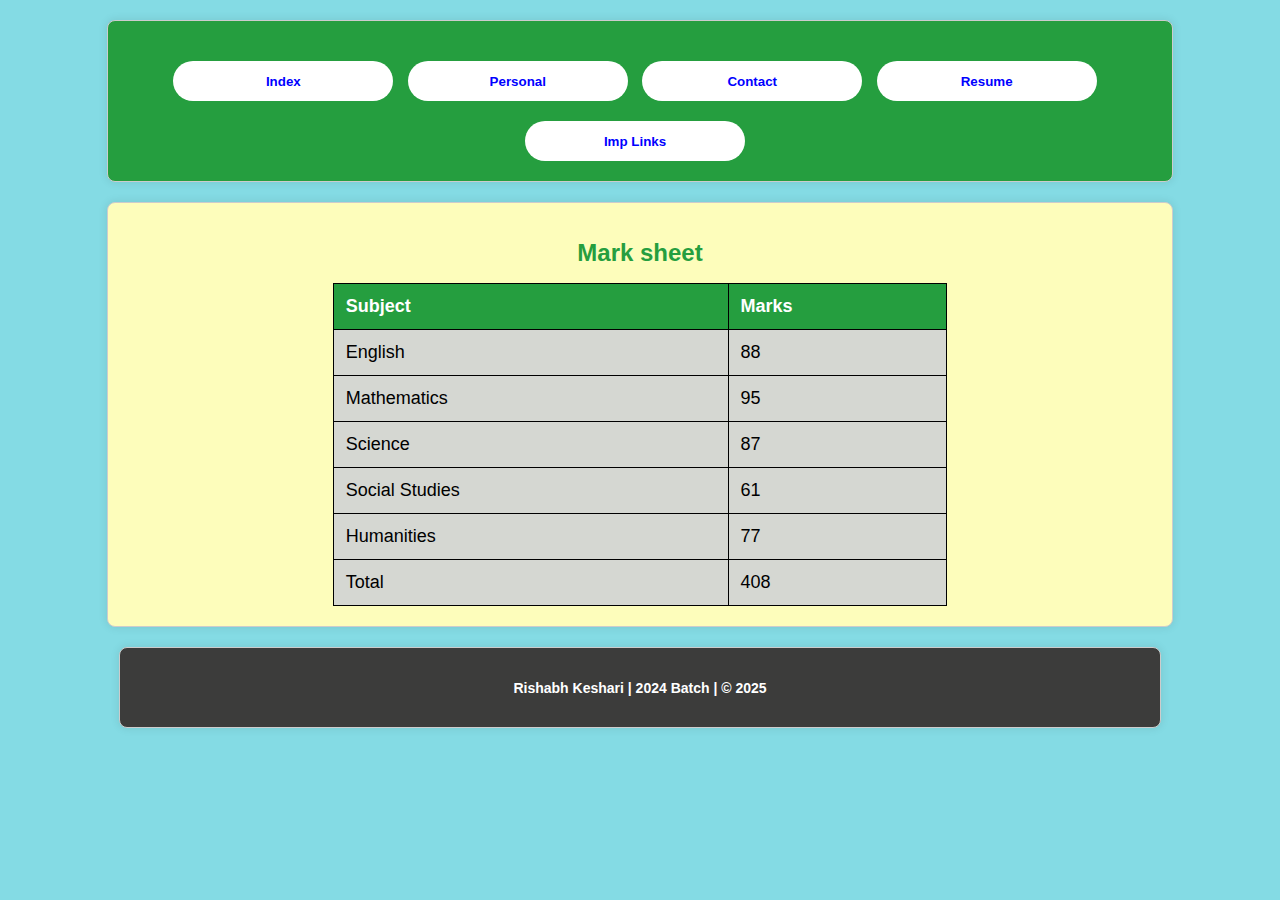
<file: academics.html>
<!DOCTYPE html>
<html lang="en">
<head>
    <meta charset="UTF-8">
    <meta name="viewport" content="width=device-width, initial-scale=1.0">
    <title>Academics</title>
    <link rel="stylesheet" href="academics.css">
</head>
<body>

    <!-- Header section with links to other pages -->
   <div id="header">
        <button class="button-style">
        <a href="index.html">Index</a> 
        </button>
        <button class="button-style">
        <a href="personal.html">Personal</a> 
        </button>
        <button class="button-style">
        <a href="contact.html">Contact</a> 
        </button>
        <button class="button-style">
        <a href="resume.html">Resume</a>
        </button>
        <button class="button-style">
        <a href="update.html">Imp Links</a>
        </button>
    </div>

    <!-- Main section with the mark sheet table -->
    <div id="main">
        <h1>Mark sheet</h1>
        <table border="1">
            <tr>
                <th>Subject</th>
                <th>Marks</th>
            </tr>
            <tr>
                <td>English</td>
                <td>88</td>
            </tr>
            <tr>
                <td>Mathematics</td>
                <td>95</td>
            </tr>
            <tr>
                <td>Science</td>
                <td>87</td>
            </tr>
            <tr>
                <td>Social Studies</td>
                <td>61</td>
            </tr>
            <tr>
                <td>Humanities</td>
                <td>77</td>
            </tr>
            <tr>
                <td>Total</td>
                <td>408</td>
            </tr>
        </table>
    </div>

    <!-- Footer section -->
    <div id="footer">
        <h5>Rishabh Keshari | 2024 Batch | &copy; 2025</h5>
    </div>

</body>
</html>
</file>
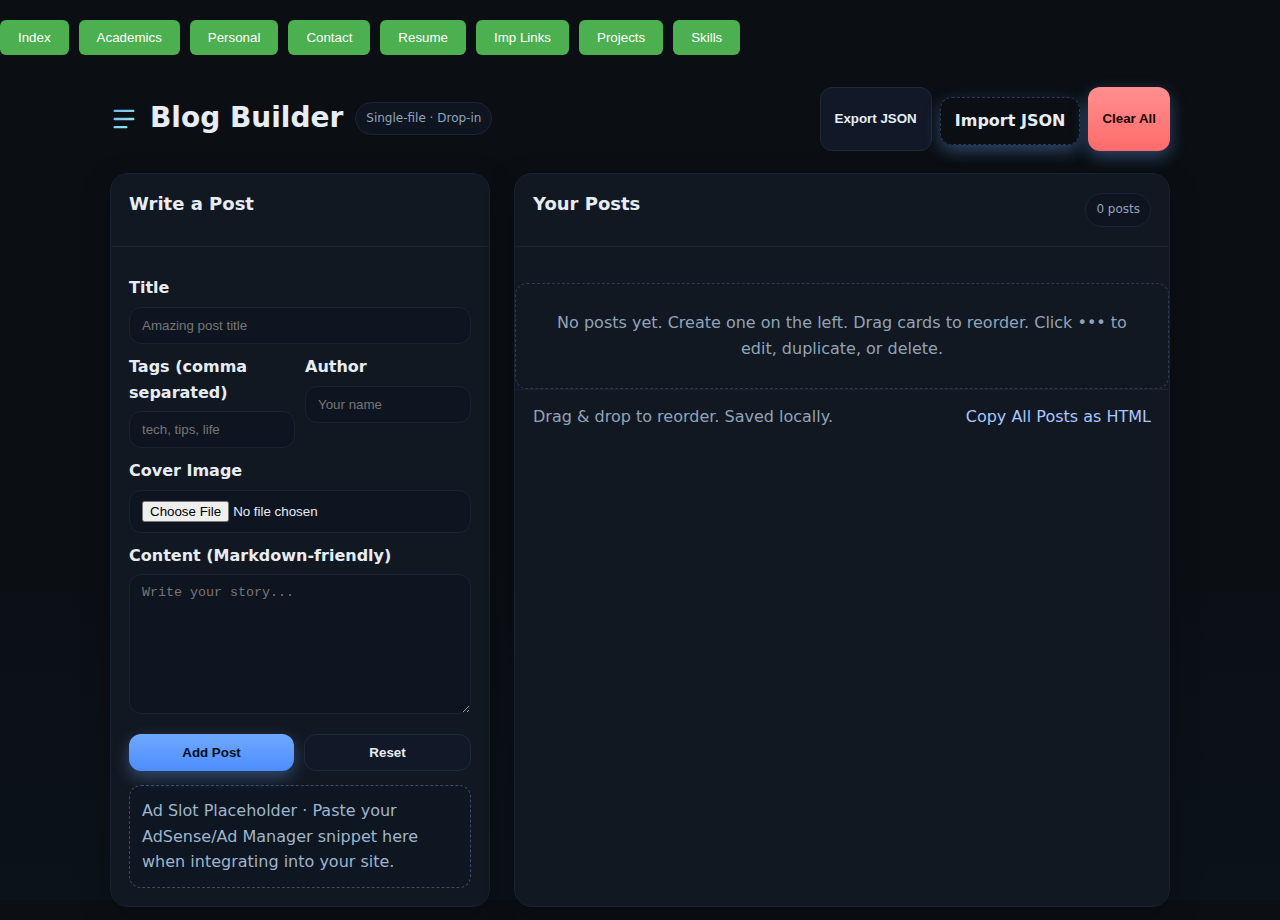
<file: blog.html>
<!DOCTYPE html>
<html lang="en">
<head>
  <meta charset="UTF-8" />
  <meta name="viewport" content="width=device-width, initial-scale=1" />
  <title>My Blog Builder</title>
  <meta name="description" content="Write, upload, and arrange blog posts. Single-file page you can drop into any site." />
     <link rel="stylesheet" href="styles/blog.css">
</head>
<body>
  <div id="header">
  <button class="nav-btn"><a href="index.html">Index</a></button>
  <button class="nav-btn"><a href="academics.html">Academics</a></button>
  <button class="nav-btn"><a href="personal.html">Personal</a></button>
  <button class="nav-btn"><a href="contact.html">Contact</a></button>
  <button class="nav-btn"><a href="resume.html">Resume</a></button>
  <button class="nav-btn"><a href="update.html">Imp Links</a></button>
  <button class="nav-btn"><a href="projects.html">Projects</a></button>
  <button class="nav-btn"><a href="skills.html">Skills</a></button>
</div>
  <div class="wrap">
    <header>
      <div class="title">
        <svg width="28" height="28" viewBox="0 0 24 24" fill="none" xmlns="http://www.w3.org/2000/svg"><path d="M4 5h16M4 12h16M4 19h10" stroke="url(#g)" stroke-width="2" stroke-linecap="round"/><defs><linearGradient id="g" x1="0" y1="0" x2="24" y2="24" gradientUnits="userSpaceOnUse"><stop stop-color="#6ea8fe"/><stop offset="1" stop-color="#9bffd6"/></linearGradient></defs></svg>
        <h1>Blog Builder</h1>
        <span class="pill">Single-file · Drop-in</span>
      </div>
      <div class="toolbar">
        <button class="btn secondary" id="exportJson">Export JSON</button>
        <label class="btn ghost" for="importJson">Import JSON</label>
        <input id="importJson" type="file" accept="application/json" hidden />
        <button class="btn danger" id="clearAll">Clear All</button>
      </div>
    </header>

    <div class="grid">
      <section class="card" aria-labelledby="editorTitle">
        <div class="head"><h2 id="editorTitle">Write a Post</h2></div>
        <div class="body">
          <label>Title</label>
          <input id="title" type="text" placeholder="Amazing post title" />

          <div class="row">
            <div>
              <label>Tags (comma separated)</label>
              <input id="tags" type="text" placeholder="tech, tips, life" />
            </div>
            <div>
              <label>Author</label>
              <input id="author" type="text" placeholder="Your name" />
            </div>
          </div>

          <label>Cover Image</label>
          <input id="cover" type="file" accept="image/*" />

          <label>Content (Markdown-friendly)</label>
          <textarea id="content" placeholder="Write your story..."></textarea>

          <div class="row" style="margin-top:12px">
            <button id="addPost" class="btn">Add Post</button>
            <button id="resetForm" class="btn secondary">Reset</button>
          </div>

          <div style="margin-top:14px" class="ads">Ad Slot Placeholder · Paste your AdSense/Ad Manager snippet here when integrating into your site.</div>
        </div>
      </section>

      <section class="card" aria-labelledby="postsTitle">
        <div class="head"><h2 id="postsTitle">Your Posts</h2><span class="pill" id="count">0 posts</span></div>
        <div id="posts" class="posts"></div>
        <div id="emptyState" class="empty" style="display:none">No posts yet. Create one on the left. Drag cards to reorder. Click ••• to edit, duplicate, or delete.</div>
        <div class="footer">
          <span>Drag & drop to reorder. Saved locally.</span>
          <a class="link" href="#" id="copyAllHtml">Copy All Posts as HTML</a>
        </div>
      </section>
    </div>
  </div>

  <template id="postTemplate">
    <article class="post" draggable="true">
      <div class="thumb" aria-label="Cover image"><span class="muted">No image</span></div>
      <div class="content">
        <h3></h3>
        <div class="meta"></div>
        <div class="bodyText"></div>
      </div>
      <div class="actions">
        <button class="btn secondary edit">Edit</button>
        <button class="btn secondary duplicate">Duplicate</button>
        <button class="btn danger remove">Delete</button>
      </div>
    </article>
  </template>

  <script>
    const $ = s => document.querySelector(s);
    const postsEl = $('#posts');
    const emptyState = $('#emptyState');
    const countEl = $('#count');

    const state = {
      posts: load() || []
    };

    function uuid(){return Math.random().toString(36).slice(2)+Date.now().toString(36)}

    function sanitize(text){
      return String(text)
        .replace(/&/g,'&amp;')
        .replace(/</g,'&lt;')
        .replace(/>/g,'&gt;');
    }

    function mdToHtml(md){
      let html = sanitize(md);
      html = html.replace(/^### (.*$)/gim,'<h4>$1</h4>');
      html = html.replace(/^## (.*$)/gim,'<h3>$1</h3>');
      html = html.replace(/^# (.*$)/gim,'<h2>$1</h2>');
      html = html.replace(/\*\*(.*?)\*\*/gim,'<strong>$1</strong>');
      html = html.replace(/\*(.*?)\*/gim,'<em>$1</em>');
      html = html.replace(/`([^`]+)`/gim,'<code>$1</code>');
      html = html.replace(/\n\n/g,'</p><p>');
      return '<p>'+html+'</p>';
    }

    function save(){localStorage.setItem('blog_posts_v1', JSON.stringify(state.posts))}
    function load(){try{return JSON.parse(localStorage.getItem('blog_posts_v1'))}catch(e){return []}}

    function render(){
      postsEl.innerHTML = '';
      if(!state.posts.length){emptyState.style.display='block'; countEl.textContent='0 posts'; return}
      emptyState.style.display='none';
      countEl.textContent = state.posts.length + (state.posts.length===1?' post':' posts');
      state.posts.forEach(post=>{
        const t = document.getElementById('postTemplate');
        const node = t.content.cloneNode(true);
        const article = node.querySelector('.post');
        article.dataset.id = post.id;

        const thumb = node.querySelector('.thumb');
        if(post.cover){
          thumb.innerHTML = `<img alt="${sanitize(post.title)}" src="${post.cover}"/>`;
        } else {
          thumb.innerHTML = '<span class="muted" style="color:#6b7f95">No image</span>';
        }

        node.querySelector('h3').textContent = post.title || 'Untitled';
        const meta = node.querySelector('.meta');
        const dt = new Date(post.date).toLocaleString();
        meta.textContent = `${post.author || 'Anon'} • ${dt} • ${post.tags||''}`;

        node.querySelector('.bodyText').innerHTML = mdToHtml(post.content||'');

        node.querySelector('.edit').addEventListener('click',()=> editPost(post.id));
        node.querySelector('.duplicate').addEventListener('click',()=> duplicatePost(post.id));
        node.querySelector('.remove').addEventListener('click',()=> removePost(post.id));

        enableDrag(article);
        postsEl.appendChild(node);
      });
    }

    function addPost(post){state.posts.unshift(post); save(); render();}

    function editPost(id){
      const p = state.posts.find(x=>x.id===id);
      if(!p) return;
      $('#title').value = p.title;
      $('#tags').value = p.tags;
      $('#author').value = p.author;
      $('#content').value = p.content;
      $('#cover').value = '';
      removePost(id, false);
      window.scrollTo({top:0, behavior:'smooth'});
    }

    function duplicatePost(id){
      const p = state.posts.find(x=>x.id===id);
      if(!p) return;
      const copy = {...p, id: uuid(), date: Date.now()};
      addPost(copy);
    }

    function removePost(id, rerender = true){
      state.posts = state.posts.filter(x=>x.id!==id);
      save();
      if(rerender) render();
    }

    function enableDrag(el){
      el.addEventListener('dragstart', e=>{
        el.classList.add('dragging');
        e.dataTransfer.setData('text/plain', el.dataset.id);
      });
      el.addEventListener('dragend', ()=> el.classList.remove('dragging'));
    }

    postsEl.addEventListener('dragover', e=>{
      e.preventDefault();
      const dragging = document.querySelector('.post.dragging');
      if(!dragging) return;
      const afterElement = getDragAfterElement(postsEl, e.clientY);
      if(afterElement==null){postsEl.appendChild(dragging)}
      else{postsEl.insertBefore(dragging, afterElement)}
    });

    postsEl.addEventListener('drop', ()=>{
      const ids = [...document.querySelectorAll('.post')].map(p=>p.dataset.id);
      state.posts.sort((a,b)=> ids.indexOf(a.id)-ids.indexOf(b.id));
      save();
      render();
    });

    function getDragAfterElement(container, y){
      const els = [...container.querySelectorAll('.post:not(.dragging)')];
      return els.reduce((closest, child)=>{
        const box = child.getBoundingClientRect();
        const offset = y - box.top - box.height/2;
        if(offset < 0 && offset > closest.offset){
          return {offset, element: child}
        } else {return closest}
      }, {offset: Number.NEGATIVE_INFINITY}).element;
    }

    $('#addPost').addEventListener('click', async ()=>{
      const title = $('#title').value.trim();
      const tags = $('#tags').value.trim();
      const author = $('#author').value.trim();
      const content = $('#content').value.trim();
      const file = $('#cover').files[0];

      let cover = '';
      if(file){
        cover = await fileToDataUrl(file);
      }

      const post = { id: uuid(), title, tags, author, content, cover, date: Date.now() };
      addPost(post);
      $('#title').value = '';
      $('#tags').value = '';
      $('#author').value = '';
      $('#content').value = '';
      $('#cover').value = '';
    });

    $('#resetForm').addEventListener('click', ()=>{
      $('#title').value = '';
      $('#tags').value = '';
      $('#author').value = '';
      $('#content').value = '';
      $('#cover').value = '';
    });

    function fileToDataUrl(file){
      return new Promise((res,rej)=>{
        const fr = new FileReader();
        fr.onload = ()=> res(fr.result);
        fr.onerror = rej;
        fr.readAsDataURL(file);
      });
    }

    $('#exportJson').addEventListener('click', ()=>{
      const blob = new Blob([JSON.stringify(state.posts,null,2)], {type:'application/json'});
      const url = URL.createObjectURL(blob);
      const a = document.createElement('a');
      a.href = url; a.download = 'blog-posts.json'; a.click();
      URL.revokeObjectURL(url);
    });

    $('#importJson').addEventListener('change', e=>{
      const file = e.target.files[0];
      if(!file) return;
      const fr = new FileReader();
      fr.onload = ()=>{
        try{
          const data = JSON.parse(fr.result);
          if(Array.isArray(data)){
            state.posts = data.map(p=>({id: p.id||uuid(), title:p.title||'', tags:p.tags||'', author:p.author||'', content:p.content||'', cover:p.cover||'', date:p.date||Date.now()}));
            save();
            render();
          }
        }catch(err){alert('Invalid JSON')}
      };
      fr.readAsText(file);
      e.target.value='';
    });

    $('#clearAll').addEventListener('click', ()=>{
      if(confirm('Delete all posts?')){ state.posts = []; save(); render(); }
    });

    $('#copyAllHtml').addEventListener('click', e=>{
      e.preventDefault();
      const html = state.posts.map(p=> postToHtml(p)).join('\n\n');
      navigator.clipboard.writeText(html).then(()=>{ alert('All posts HTML copied to clipboard!') });
    });

    function postToHtml(p){
      const img = p.cover ? `<img src="${p.cover}" alt="${sanitize(p.title)}" />` : '';
      return `<!-- Post: ${sanitize(p.title)} -->\n<article class="post">\n  <div class="thumb">${img}</div>\n  <div class="content">\n    <h3>${sanitize(p.title)}</h3>\n    <div class="meta">${sanitize(p.author||'Anon')} • ${new Date(p.date).toLocaleString()} • ${sanitize(p.tags||'')}</div>\n    <div class="bodyText">${mdToHtml(p.content||'')}</div>\n  </div>\n</article>`;
    }

    render();
  </script>
</body>
</html>
</file>
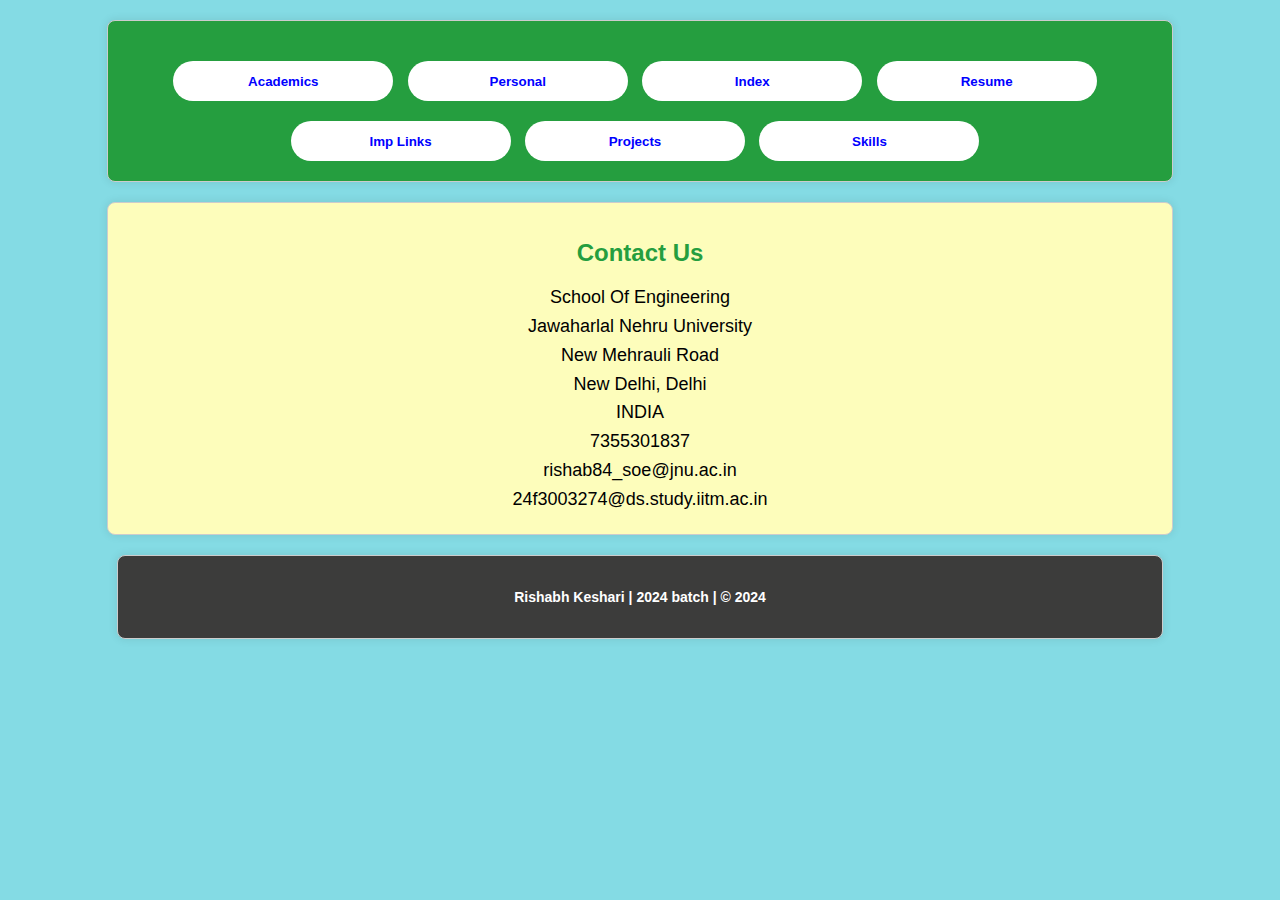
<file: contact.html>
<!DOCTYPE html>
<html lang="en">
<head>
    <meta charset="UTF-8">
    <meta name="viewport" content="width=device-width, initial-scale=1.0">
    <title>Contact</title>
    <link rel="stylesheet" href="templates/contact.css">
</head>
<body>

    <!-- Header section with links to other pages -->
   <div id="header">
        <button class="button-style">
        <a href="academics.html">Academics</a> 
        </button>
        <button class="button-style">
        <a href="personal.html">Personal</a> 
        </button>
        <button class="button-style">
        <a href="index.html">Index</a> 
        </button>
        <button class="button-style">
        <a href="resume.html">Resume</a>
        </button>
        <button class="button-style">
        <a href="update.html">Imp Links</a>
        </button>
         <button class="button-style">
        <a href="projects.html">Projects</a>
        </button>
        <button class="button-style">
        <a href="skills.html">Skills</a>
        </button>
    </div>

    <!-- Main section for contact information -->
    <div id="main">
        <h1>Contact Us</h1>
        <address>
            School Of Engineering <br>
            Jawaharlal Nehru University<br>
            New Mehrauli Road<br>
            New Delhi, Delhi<br>
            INDIA
            <br>
            7355301837 <br>
            rishab84_soe@jnu.ac.in <br>
            24f3003274@ds.study.iitm.ac.in

        </address>
    </div>
    
    <!-- Footer section -->
    <div id="footer">
        <h5>Rishabh Keshari | 2024 batch | &copy; 2024</h5>
    </div>

</body>
</html>
</file>
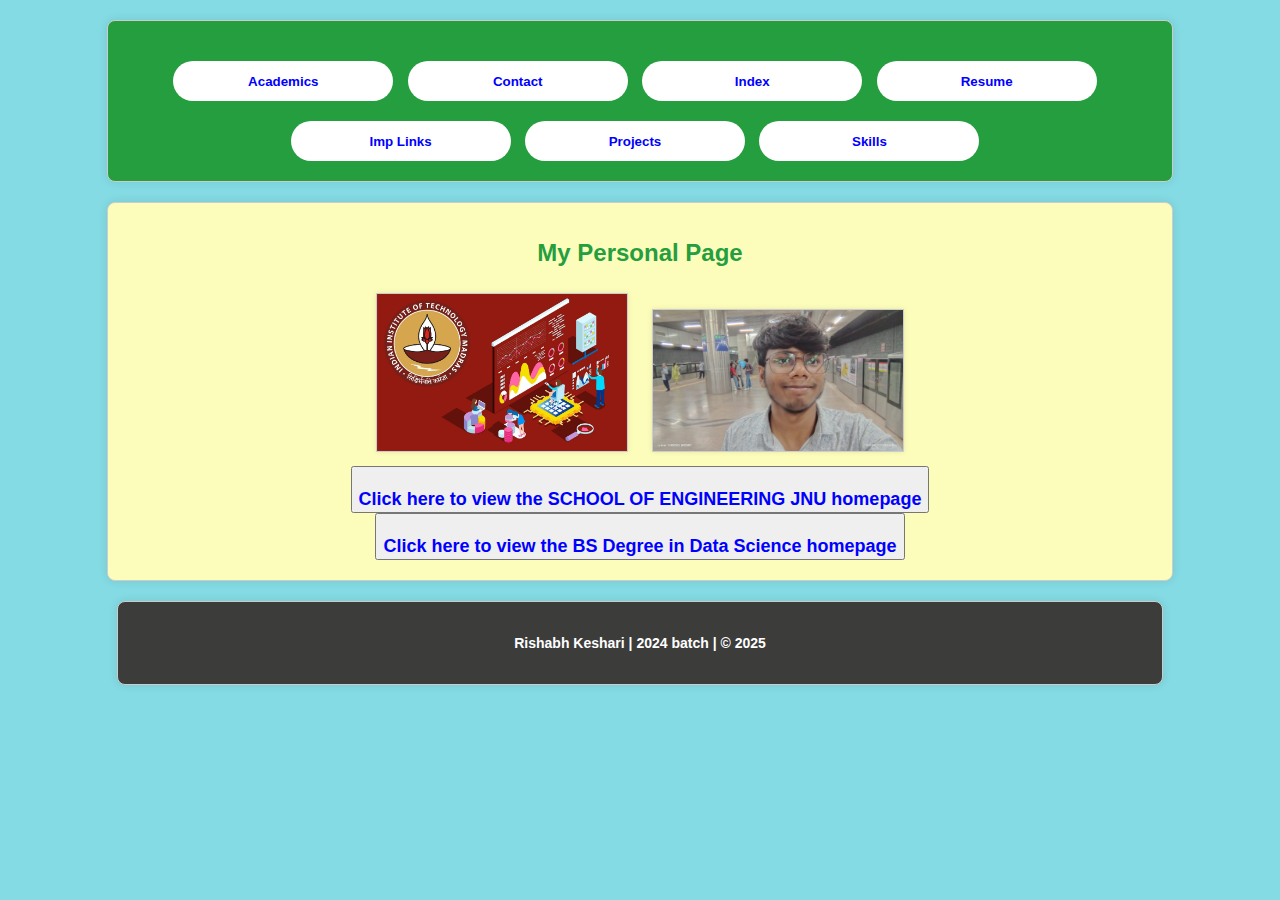
<file: personal.html>
<!DOCTYPE html>
<style>
  .homepage {
    color: blue;
    text-decoration: none;
    font-weight: bold;
  }
  .homepage:hover {
    color: darkblue;
    text-decoration: underline;
  }

</style>
<html lang="en">
<head>
    <meta charset="UTF-8">
    <meta name="viewport" content="width=device-width, initial-scale=1.0">
    <title>Personal Page</title>
    <link rel="stylesheet" href="templates/personal.css">
</head>
<body>

    <!-- Header section with links to other pages -->
    <div id="header">
        <button class="button-style">
        <a href="academics.html">Academics</a> 
        </button>
        <button class="button-style">
        <a href="contact.html">Contact</a> 
        </button>
        <button class="button-style">
        <a href="index.html">Index</a> 
        </button>
        <button class="button-style">
        <a href="resume.html">Resume</a>
        </button>
        <button class="button-style">
        <a href="update.html">Imp Links</a>
        </button>
         <button class="button-style">
        <a href="projects.html">Projects</a>
        </button>
        <button class="button-style">
        <a href="skills.html">Skills</a>
        </button>
    </div>

    <!-- Main section with images and a link -->
    <div id="main">
        <h1>My Personal Page</h1>
        <img src="images/image1.jpg" alt="Image 1" width="250" height="250">
        <img src="images/image2.jpg" alt="Image 2" width="250" height="250">
        <br>
        <button>
        <a href="http://soe.jnu.ac.in/home" target="_blank" class="homepage">Click here to view the SCHOOL OF ENGINEERING JNU homepage</a>
        </button>
        <button>
        <a href="http://www.onlinedegree.iitm.ac.in/" target="_blank" class="homepage">Click here to view the BS Degree in Data Science homepage</a>
        </button>
    </div>

    <!-- Footer section -->
    <div id="footer">
        <h5>Rishabh Keshari | 2024 batch | &copy; 2025</h5>
    </div>

</body>
</html>
</file>
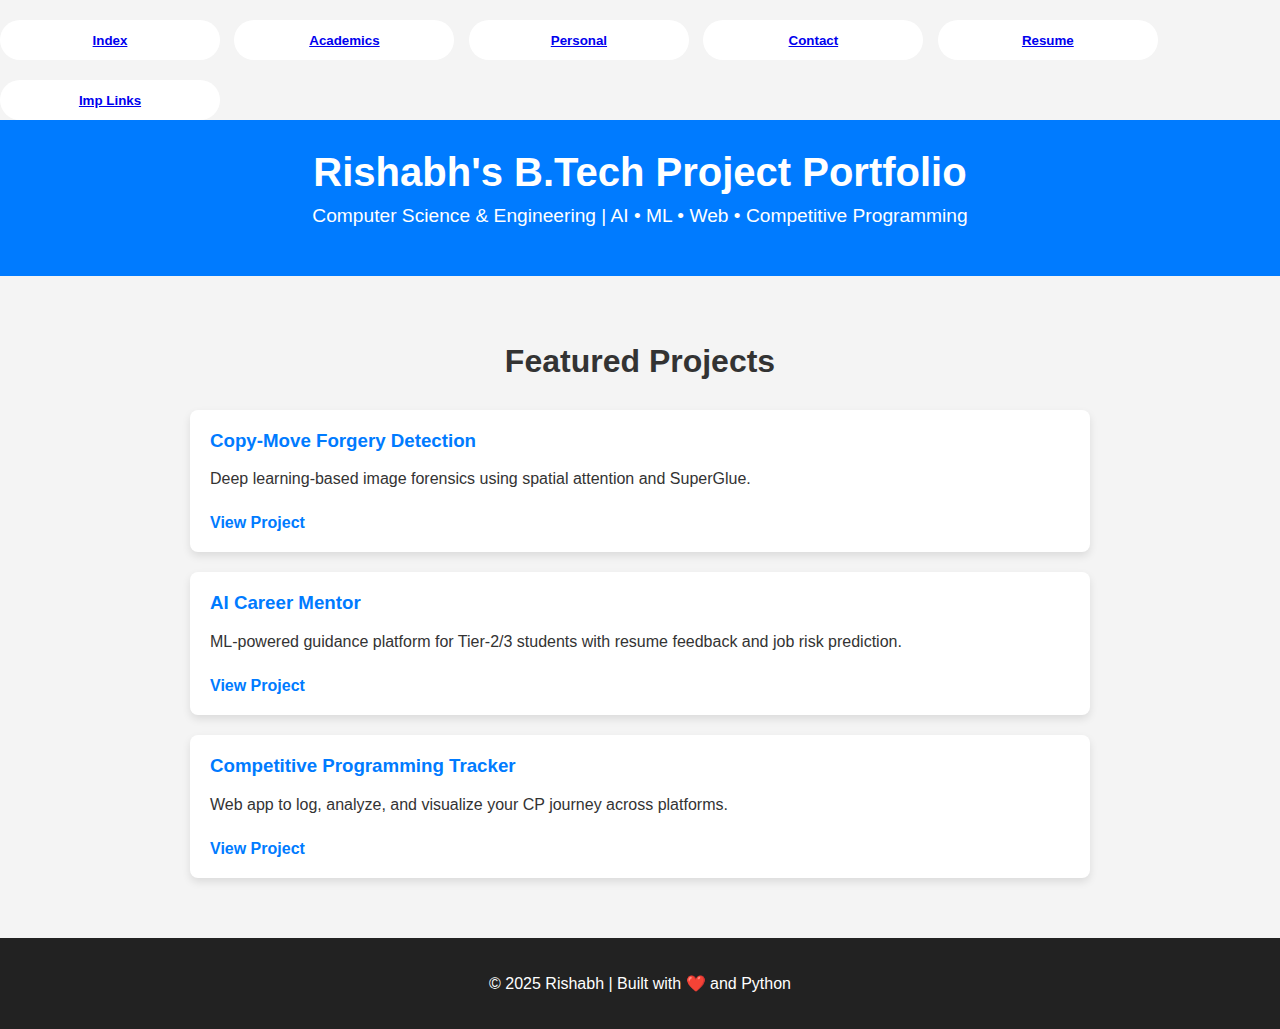
<file: projects.html>
<!DOCTYPE html>
<html lang="en">
<head>
  <meta charset="UTF-8">
  <meta name="viewport" content="width=device-width, initial-scale=1">
  <title>Rishabh's B.Tech Projects</title>
  <link rel="stylesheet" href="templates/projects.css">
</head>
<body>
  <div id="header">
        <button class="button-style">
        <a href="Index.html">Index</a>
        </button>
        <button class="button-style">
        <a href="academics.html">Academics</a> 
        </button>
        <button class="button-style">
        <a href="personal.html">Personal</a> 
        </button>
        <button class="button-style">
        <a href="contact.html">Contact</a> 
        </button>
        <button class="button-style">
        <a href="resume.html">Resume</a>
        </button>
        <button class="button-style">
        <a href="update.html">Imp Links</a>
        </button>
    </div>

  <header>
    <h1>Rishabh's B.Tech Project Portfolio</h1>
    <p>Computer Science & Engineering | AI • ML • Web • Competitive Programming</p>
  </header>

  <section class="projects">
    <h2>Featured Projects</h2>

    <div class="project-card">
      <h3>Copy-Move Forgery Detection</h3>
      <p>Deep learning-based image forensics using spatial attention and SuperGlue.</p>
      <a href="#">View Project</a>
    </div>

    <div class="project-card">
      <h3>AI Career Mentor</h3>
      <p>ML-powered guidance platform for Tier-2/3 students with resume feedback and job risk prediction.</p>
      <a href="#">View Project</a>
    </div>

    <div class="project-card">
      <h3>Competitive Programming Tracker</h3>
      <p>Web app to log, analyze, and visualize your CP journey across platforms.</p>
      <a href="#">View Project</a>
    </div>

  </section>

  <footer>
    <p>© 2025 Rishabh | Built with ❤️ and Python</p>
  </footer>

</body>
</html>
</file>
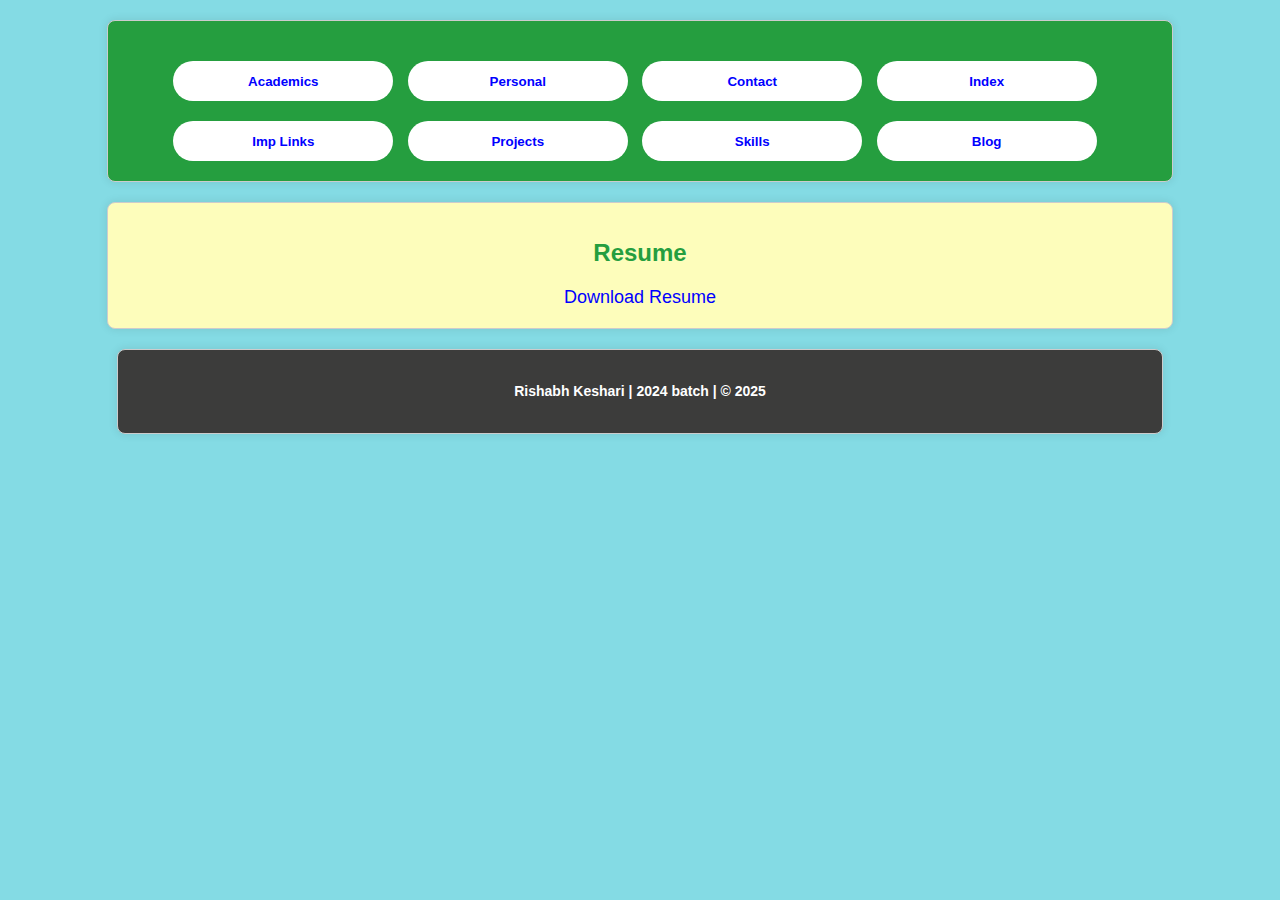
<file: resume.html>
<!DOCTYPE html>
<html lang="en">
<head>
    <meta charset="UTF-8">
    <meta name="viewport" content="width=device-width, initial-scale=1.0">
    <title>Document</title>
    <link rel="stylesheet" href="styles/resume.css">
</head>
<body>
   <div id="header">
        <button class="button-style">
        <a href="academics.html">Academics</a> 
        </button>
        <button class="button-style">
        <a href="personal.html">Personal</a> 
        </button>
        <button class="button-style">
        <a href="contact.html">Contact</a> 
        </button>
        <button class="button-style">
        <a href="index.html">Index</a>
        </button>
        <button class="button-style">
        <a href="update.html">Imp Links</a>
        </button>
         <button class="button-style">
        <a href="projects.html">Projects</a>
        </button>
        <button class="button-style">
        <a href="skills.html">Skills</a>
        </button>
        <button class="button-style">
        <a href="blog.html">Blog</a>
        </button>
    </div>
    <div id="main">
        <h1>Resume</h1>
        <a href="documents/resume.pdf" download>Download Resume</a>
    </div>
    <div id="footer">
        <h5>Rishabh Keshari | 2024 batch | &copy; 2025</h5>
    </div>
</body>
</html>
</file>
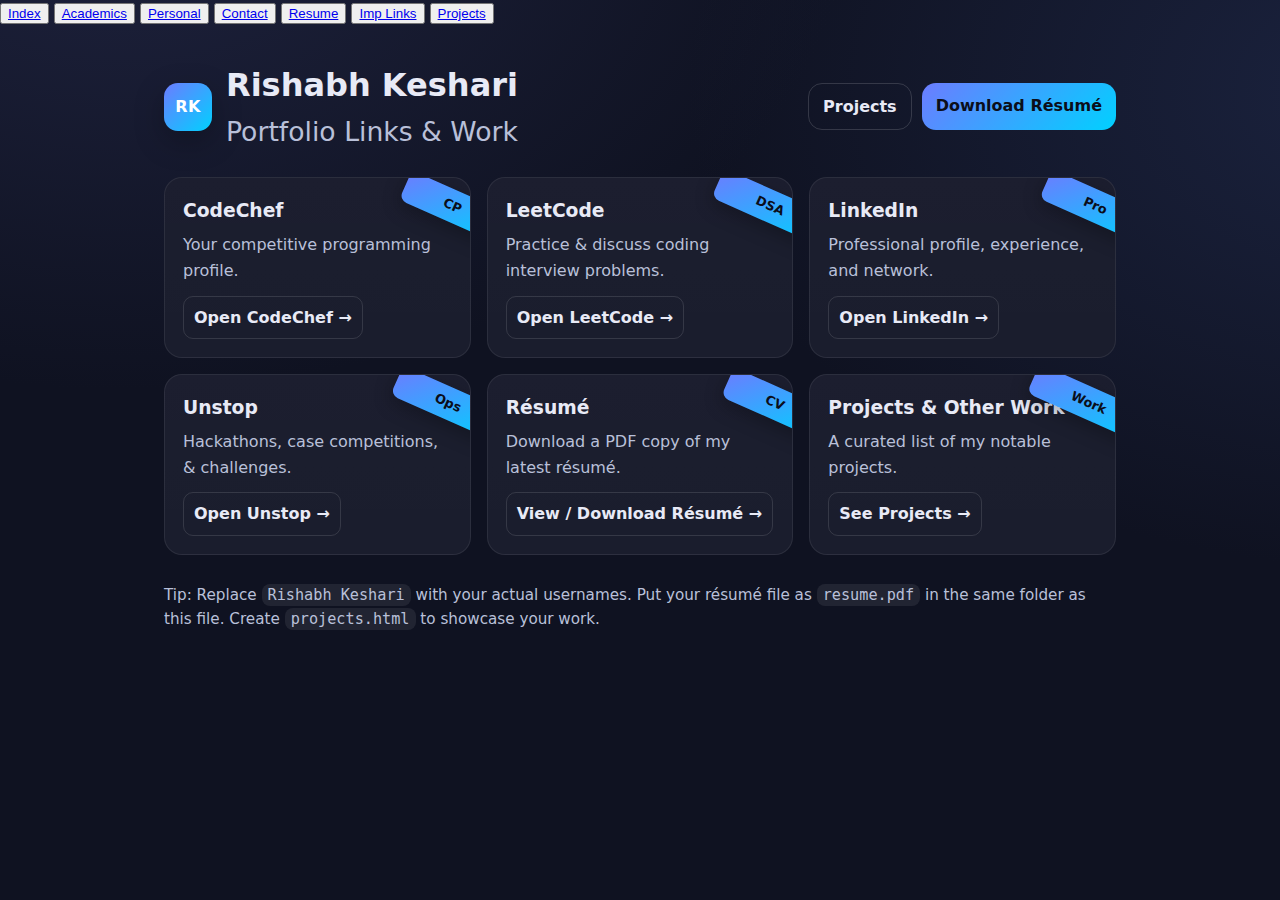
<file: skills.html>
<!DOCTYPE html>
<html lang="en">
<head>
  <meta charset="UTF-8" />
  <meta name="viewport" content="width=device-width, initial-scale=1" />
  <title>My Portfolio Links</title>
  <link rel="stylesheet" href="templates/skills.css">
  <!-- If you prefer a separate CSS file, save the CSS from the bottom of this file as styles.css
       and uncomment the next line. Keeping the <style> block lets this preview look styled. -->
  <!-- <link rel="stylesheet" href="styles.css"> -->
</head>
<body>
  <div id="header">
        <button class="button-style"><a href="index.html">Index</a></button>
        <button class="button-style"><a href="academics.html">Academics</a></button>
        <button class="button-style"><a href="personal.html">Personal</a></button>
        <button class="button-style"><a href="contact.html">Contact</a></button>
        <button class="button-style"><a href="resume.html">Resume</a></button>
        <button class="button-style"><a href="update.html">Imp Links</a></button>
        <button class="button-style"><a href="projects.html">Projects</a></button>
    </div>
  <div class="wrap">
    <header>
      <div class="brand">
        <div class="logo">RK</div>
        <h1 class="title">Rishabh Keshari<small>Portfolio Links & Work</small></h1>
      </div>
      <div class="actions">
        <a class="btn" href="#projects">Projects</a>
        <a class="btn primary" href="documents/resume.pdf" target="_blank" rel="noopener">Download Résumé</a>
      </div>
    </header>

    <section class="grid" aria-label="Profiles and Links">
      <article class="card">
        <div class="tag">CP</div>
        <h3>CodeChef</h3>
        <p>Your competitive programming profile.</p>
        <a class="link" href="https://www.codechef.com/users/wisdom_vine_97" target="_blank" rel="noopener">Open CodeChef →</a>
      </article>

      <article class="card">
        <div class="tag">DSA</div>
        <h3>LeetCode</h3>
        <p>Practice & discuss coding interview problems.</p>
        <a class="link" href="https://leetcode.com/u/rishabhjnu8218/" target="_blank" rel="noopener">Open LeetCode →</a>
      </article>

      <article class="card">
        <div class="tag">Pro</div>
        <h3>LinkedIn</h3>
        <p>Professional profile, experience, and network.</p>
        <a class="link" href="https://www.linkedin.com/in/rishabh-keshari-664053318/" target="_blank" rel="noopener">Open LinkedIn →</a>
      </article>

      <article class="card">
        <div class="tag">Ops</div>
        <h3>Unstop</h3>
        <p>Hackathons, case competitions, & challenges.</p>
        <a class="link" href="https://unstop.com/u/uniquboy7268" target="_blank" rel="noopener">Open Unstop →</a>
      </article>

      <article class="card">
        <div class="tag">CV</div>
        <h3>Résumé</h3>
        <p>Download a PDF copy of my latest résumé.</p>
        <a class="link" href="documents/resume.pdf" target="_blank" rel="noopener">View / Download Résumé →</a>
      </article>

      <article class="card" id="projects">
        <div class="tag">Work</div>
        <h3>Projects & Other Work</h3>
        <p>A curated list of my notable projects.</p>
        <a class="link" href="projects.html">See Projects →</a>
      </article>
    </section>

    <footer>
      <p class="muted">Tip: Replace <code>Rishabh Keshari</code> with your actual usernames. Put your résumé file as <code>resume.pdf</code> in the same folder as this file. Create <code>projects.html</code> to showcase your work.</p>
    </footer>
  </div>

  <!-- ================= OPTIONAL: SEPARATE CSS FILE =================
  Save everything between the dashed lines into a file named `styles.css` and
  then delete the <style> block above and uncomment the <link> tag in <head>.
  --------------------------------------------------------------------
  :root{ --bg:#0f1221; --card:#171a2b; --text:#e8eaf6; --muted:#b9c0d9; --accent:#6c7cff; --accent-2:#00d1ff; --ring: rgba(108,124,255,.5);}*{box-sizing:border-box}html,body{height:100%}body{margin:0;font-family:system-ui,-apple-system,Segoe UI,Roboto,Ubuntu,Cantarell,Noto Sans,"Helvetica Neue",Arial,"Apple Color Emoji","Segoe UI Emoji";background:radial-gradient(1200px 800px at 10% -10%, #1b1f38 10%, transparent 60%),radial-gradient(1200px 800px at 110% 10%, #19203a 10%, transparent 60%),var(--bg);color:var(--text);line-height:1.6}.wrap{max-width:1000px;margin:0 auto;padding:24px}header{display:flex;align-items:center;justify-content:space-between;gap:16px;flex-wrap:wrap;margin:10px 0 24px}.brand{display:flex;align-items:center;gap:14px}.logo{width:48px;height:48px;border-radius:14px;background:linear-gradient(135deg,var(--accent),var(--accent-2));display:grid;place-items:center;color:white;font-weight:800;letter-spacing:.5px;box-shadow:0 10px 30px rgba(0,0,0,.25)}.title{margin:0}.title small{display:block;color:var(--muted);font-weight:500}.actions{display:flex;gap:10px}.btn{appearance:none;border:1px solid rgba(255,255,255,.15);background:transparent;color:var(--text);padding:10px 14px;border-radius:14px;cursor:pointer;transition:.2s ease;text-decoration:none;font-weight:600}.btn:hover{background:rgba(255,255,255,.06);border-color:rgba(255,255,255,.25)}.btn.primary{background:linear-gradient(135deg,var(--accent),var(--accent-2));border:none;color:#0b0e1a}.btn.primary:hover{filter:brightness(1.05)}.grid{display:grid;grid-template-columns:repeat(auto-fit,minmax(230px,1fr));gap:16px}.card{background:linear-gradient(180deg,rgba(255,255,255,.02),rgba(255,255,255,.01)),var(--card);border:1px solid rgba(255,255,255,.08);border-radius:18px;padding:18px;position:relative;overflow:hidden;transition:transform .18s ease,box-shadow .18s ease,border-color .18s ease}.card:hover{transform:translateY(-3px);border-color:rgba(108,124,255,.45);box-shadow:0 10px 30px rgba(0,0,0,.25),0 0 0 6px var(--ring)}.card h3{margin:0 0 6px}.card p{margin:0 0 12px;color:var(--muted)}.card a.link{display:inline-flex;align-items:center;gap:8px;text-decoration:none;font-weight:700;color:var(--text);padding:8px 10px;border-radius:10px;border:1px solid rgba(255,255,255,.12)}.card a.link:hover{background:rgba(255,255,255,.06)}.tag{position:absolute;top:12px;right:-34px;transform:rotate(24deg);background:linear-gradient(135deg,var(--accent),var(--accent-2));color:#0b0e1a;font-weight:800;padding:6px 42px;border-radius:8px;font-size:.8rem;box-shadow:0 6px 18px rgba(0,0,0,.25)}footer{margin:28px 0 8px;color:var(--muted);font-size:.95rem}.muted{color:var(--muted)}code{background:rgba(255,255,255,.08);padding:2px 6px;border-radius:8px}@media (max-width:480px){.actions{width:100%}.btn{flex:1;text-align:center}}
  --------------------------------------------------------------------
  -->
</body>
</html>
</file>
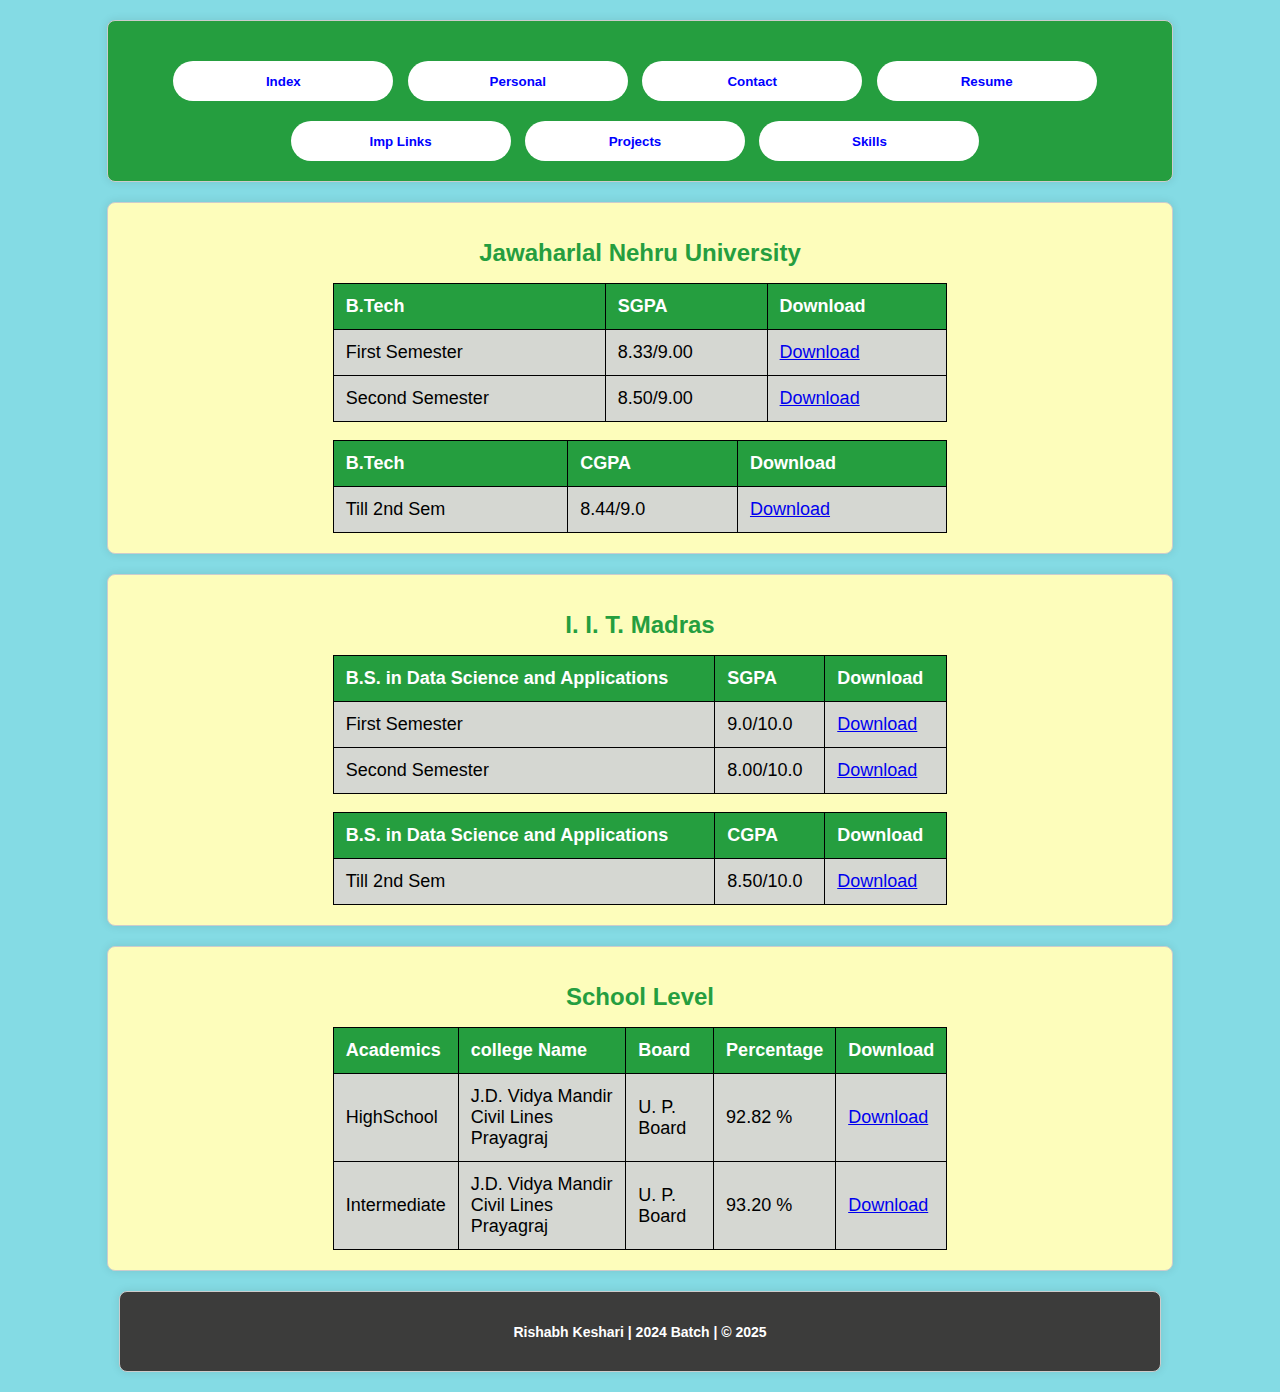
<file: templates/academics.html>
<!DOCTYPE html>
<html lang="en">
<head>
    <meta charset="UTF-8">
    <meta name="viewport" content="width=device-width, initial-scale=1.0">
    <title>Academics</title>
    <link rel="stylesheet" href="/styles/academics.css">
</head>
<body>

    <!-- Header section with links to other pages -->
   <div id="header">
        <button class="button-style">
        <a href="index.html">Index</a> 
        </button>
        <button class="button-style">
        <a href="personal.html">Personal</a> 
        </button>
        <button class="button-style">
        <a href="contact.html">Contact</a> 
        </button>
        <button class="button-style">
        <a href="resume.html">Resume</a>
        </button>
        <button class="button-style">
        <a href="update.html">Imp Links</a>
        </button>
         <button class="button-style">
        <a href="projects.html">Projects</a>
        </button>
        <button class="button-style">
        <a href="skills.html">Skills</a>
        </button>
    </div>

    <!-- Main section with the mark sheet table -->
    <div id="main">
        <h1>Jawaharlal Nehru University</h1>
        <table border="1">
            <tr>
                <th>B.Tech</th>
                <th>SGPA</th>
                <th>Download</th>
            </tr>
            <tr>
                <td>First Semester</td>
                <td>8.33/9.00</td>
                <td><a href="/documents/Btechsem1.pdf" download>Download</a></td>
            </tr>
            <tr>
                <td>Second Semester</td>
                <td>8.50/9.00</td>
                <td><a href="/documents/Btechsem2.pdf" download>Download</a></td>
                
            </tr>
          
        </table>
        <br>
        <table border="1">
            <tr>
                <th>B.Tech</th>
                <th>CGPA</th>
                <th>Download</th>

            </tr>
            <tr>
                <td>Till 2nd Sem</td>
                <td>8.44/9.0</td>
                <td><a href="/documents/Btechsem2.pdf" download>Download</a></td>
            </tr>
           
          
        </table>
    </div>
    
    <div id="main">
        <h1>I. I. T. Madras </h1>
         <table border="1">
            <tr>
                <th>B.S. in Data Science and Applications</th>
                <th>SGPA</th>
                <th>Download</th>
            </tr>
            <tr>
                <td>First Semester</td>
                <td>9.0/10.0</td>
                <td><a href="/documents/BSsem1.pdf" download>Download</a></td>
            </tr>
            <tr>
                <td>Second Semester</td>
                <td>8.00/10.0</td>
                <td><a href="/documents/BSsem2.pdf" download>Download</a></td>
                
            </tr>
          
        </table>

        <br>
         <table border="1">
            <tr>
                <th>B.S. in Data Science and Applications</th>
                <th>CGPA</th>
                <th>Download</th>

            </tr>
            <tr>
                <td>Till 2nd Sem</td>
                <td>8.50/10.0</td>
                <td><a href="/documents/BSsem2.pdf" download>Download</a></td>
            </tr>
           
          
        </table>
    </div>
    <div id="main">
        <h1>School Level</h1>
        <table border="1">
            <tr>
                <th>Academics</th>
                <th>college Name</th>
                <th>Board</th>
                <th>Percentage</th>
                <th>Download</th>
            </tr>
            <tr>
                <td>HighSchool</td>
                <td>J.D. Vidya Mandir Civil Lines Prayagraj</td>
                <td>U. P. Board</td>
                <td>92.82 %</td>
                <td><a href="/documents/highschool.pdf" download>Download</a></td>
            </tr>
            <tr>
                <td>Intermediate</td>
                 <td>J.D. Vidya Mandir Civil Lines Prayagraj</td>
                <td>U. P. Board</td>
                <td>93.20 %</td>
                <td><a href="/documents/intermediate.pdf" download>Download</a></td>
            </tr>
          
        </table>
    </div>

    <!-- Footer section -->
    <div id="footer">
        <h5>Rishabh Keshari | 2024 Batch | &copy; 2025</h5>
    </div>

</body>
</html>
</file>
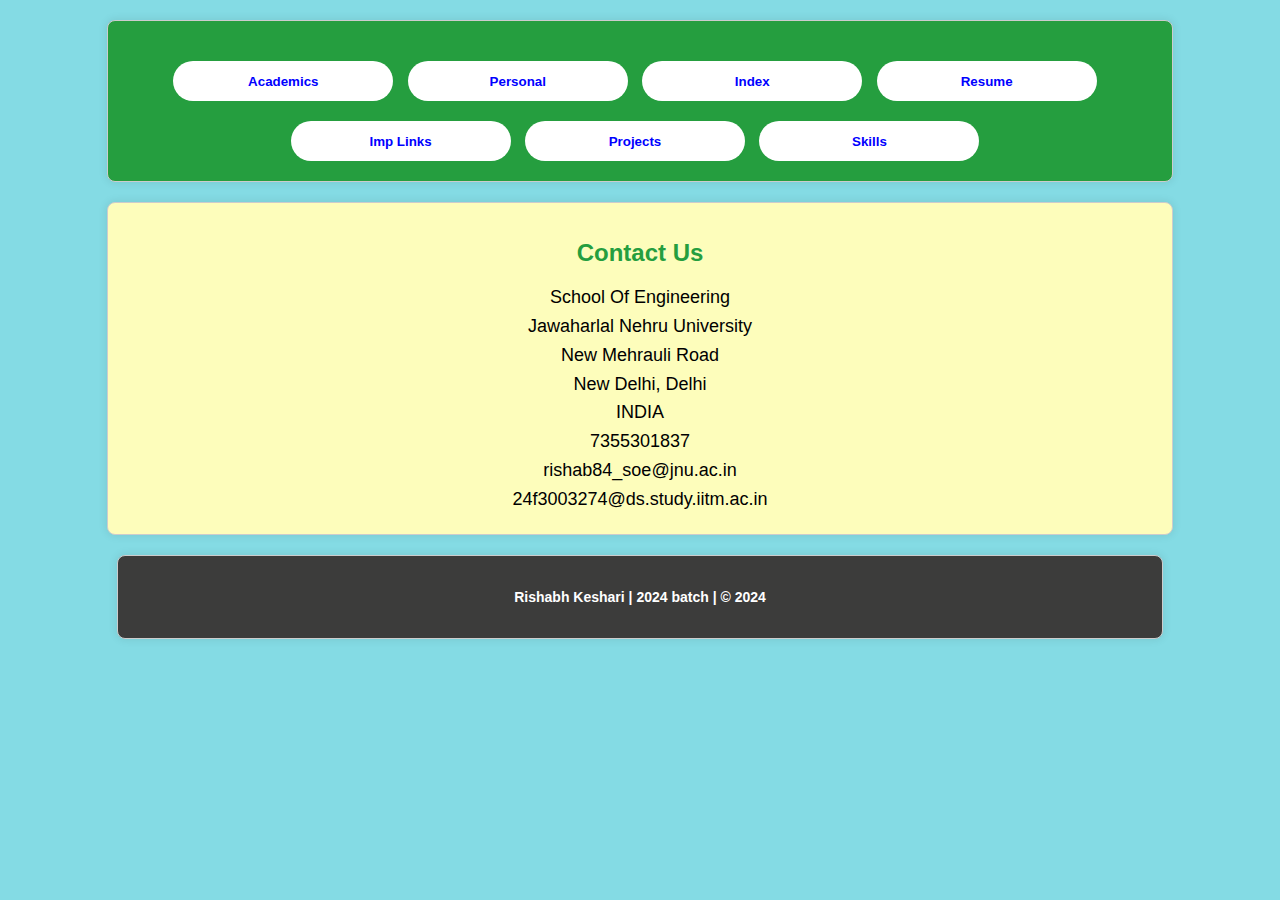
<file: templates/contact.html>
<!DOCTYPE html>
<html lang="en">
<head>
    <meta charset="UTF-8">
    <meta name="viewport" content="width=device-width, initial-scale=1.0">
    <title>Contact</title>
    <link rel="stylesheet" href="/styles/contact.css">
</head>
<body>

    <!-- Header section with links to other pages -->
   <div id="header">
        <button class="button-style">
        <a href="academics.html">Academics</a> 
        </button>
        <button class="button-style">
        <a href="personal.html">Personal</a> 
        </button>
        <button class="button-style">
        <a href="index.html">Index</a> 
        </button>
        <button class="button-style">
        <a href="resume.html">Resume</a>
        </button>
        <button class="button-style">
        <a href="update.html">Imp Links</a>
        </button>
         <button class="button-style">
        <a href="projects.html">Projects</a>
        </button>
        <button class="button-style">
        <a href="skills.html">Skills</a>
        </button>
    </div>

    <!-- Main section for contact information -->
    <div id="main">
        <h1>Contact Us</h1>
        <address>
            School Of Engineering <br>
            Jawaharlal Nehru University<br>
            New Mehrauli Road<br>
            New Delhi, Delhi<br>
            INDIA
            <br>
            7355301837 <br>
            rishab84_soe@jnu.ac.in <br>
            24f3003274@ds.study.iitm.ac.in

        </address>
    </div>
    
    <!-- Footer section -->
    <div id="footer">
        <h5>Rishabh Keshari | 2024 batch | &copy; 2024</h5>
    </div>

</body>
</html>
</file>
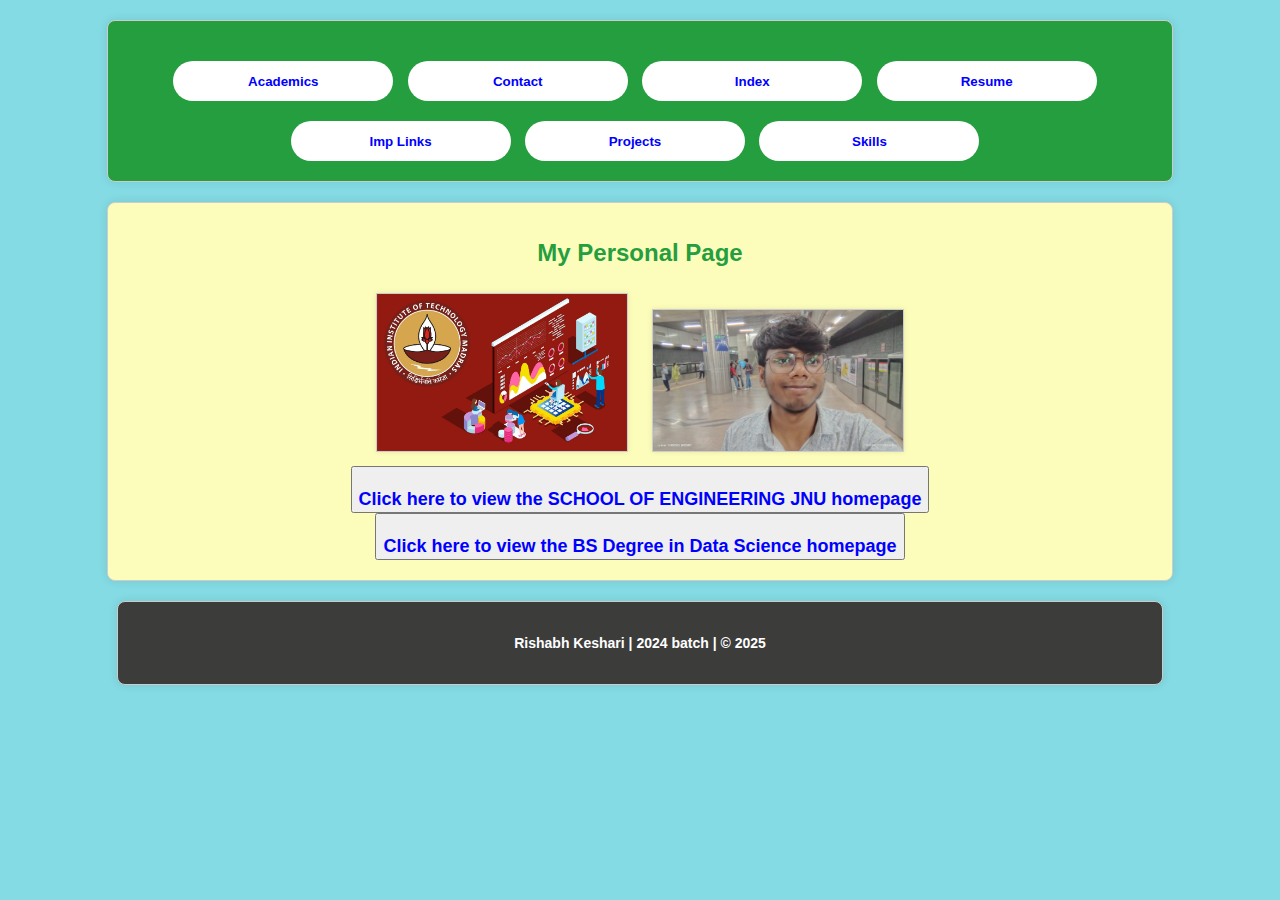
<file: templates/personal.html>
<!DOCTYPE html>
<style>
  .homepage {
    color: blue;
    text-decoration: none;
    font-weight: bold;
  }
  .homepage:hover {
    color: darkblue;
    text-decoration: underline;
  }

</style>
<html lang="en">
<head>
    <meta charset="UTF-8">
    <meta name="viewport" content="width=device-width, initial-scale=1.0">
    <title>Personal Page</title>
    <link rel="stylesheet" href="/styles/personal.css">
</head>
<body>

    <!-- Header section with links to other pages -->
    <div id="header">
        <button class="button-style">
        <a href="academics.html">Academics</a> 
        </button>
        <button class="button-style">
        <a href="contact.html">Contact</a> 
        </button>
        <button class="button-style">
        <a href="index.html">Index</a> 
        </button>
        <button class="button-style">
        <a href="resume.html">Resume</a>
        </button>
        <button class="button-style">
        <a href="update.html">Imp Links</a>
        </button>
         <button class="button-style">
        <a href="projects.html">Projects</a>
        </button>
        <button class="button-style">
        <a href="skills.html">Skills</a>
        </button>
    </div>

    <!-- Main section with images and a link -->
    <div id="main">
        <h1>My Personal Page</h1>
        <img src="/images/image1.jpg" alt="Image 1" width="250" height="250">
        <img src="/images/image2.jpg" alt="Image 2" width="250" height="250">
        <br>
        <button>
        <a href="http://soe.jnu.ac.in/home" target="_blank" class="homepage">Click here to view the SCHOOL OF ENGINEERING JNU homepage</a>
        </button>
        <button>
        <a href="http://www.onlinedegree.iitm.ac.in/" target="_blank" class="homepage">Click here to view the BS Degree in Data Science homepage</a>
        </button>
    </div>

    <!-- Footer section -->
    <div id="footer">
        <h5>Rishabh Keshari | 2024 batch | &copy; 2025</h5>
    </div>

</body>
</html>
</file>
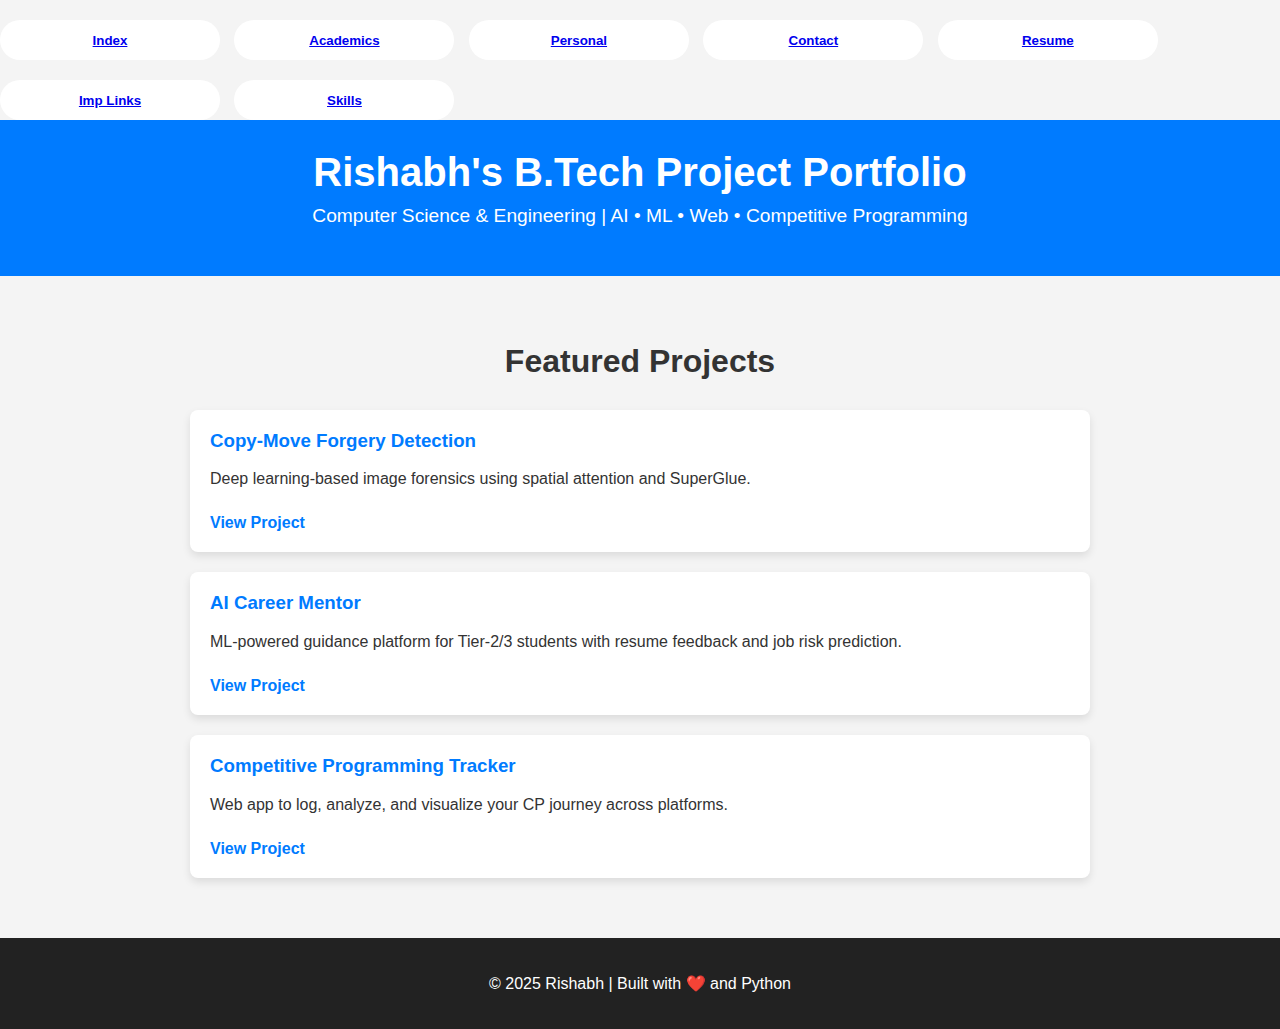
<file: templates/projects.html>
<!DOCTYPE html>
<html lang="en">
<head>
  <meta charset="UTF-8">
  <meta name="viewport" content="width=device-width, initial-scale=1">
  <title>Rishabh's B.Tech Projects</title>
  <link rel="stylesheet" href="/styles/projects.css">
</head>
<body>
  <div id="header">
        <button class="button-style">
        <a href="Index.html">Index</a>
        </button>
        <button class="button-style">
        <a href="academics.html">Academics</a> 
        </button>
        <button class="button-style">
        <a href="personal.html">Personal</a> 
        </button>
        <button class="button-style">
        <a href="contact.html">Contact</a> 
        </button>
        <button class="button-style">
        <a href="resume.html">Resume</a>
        </button>
        <button class="button-style">
        <a href="update.html">Imp Links</a>
        </button>
        <button class="button-style">
        <a href="skills.html">Skills</a>
        </button>
    </div>

  <header>
    <h1>Rishabh's B.Tech Project Portfolio</h1>
    <p>Computer Science & Engineering | AI • ML • Web • Competitive Programming</p>
  </header>

  <section class="projects">
    <h2>Featured Projects</h2>

    <div class="project-card">
      <h3>Copy-Move Forgery Detection</h3>
      <p>Deep learning-based image forensics using spatial attention and SuperGlue.</p>
      <a href="#">View Project</a>
    </div>

    <div class="project-card">
      <h3>AI Career Mentor</h3>
      <p>ML-powered guidance platform for Tier-2/3 students with resume feedback and job risk prediction.</p>
      <a href="#">View Project</a>
    </div>

    <div class="project-card">
      <h3>Competitive Programming Tracker</h3>
      <p>Web app to log, analyze, and visualize your CP journey across platforms.</p>
      <a href="#">View Project</a>
    </div>

  </section>

  <footer>
    <p>© 2025 Rishabh | Built with ❤️ and Python</p>
  </footer>

</body>
</html>
</file>
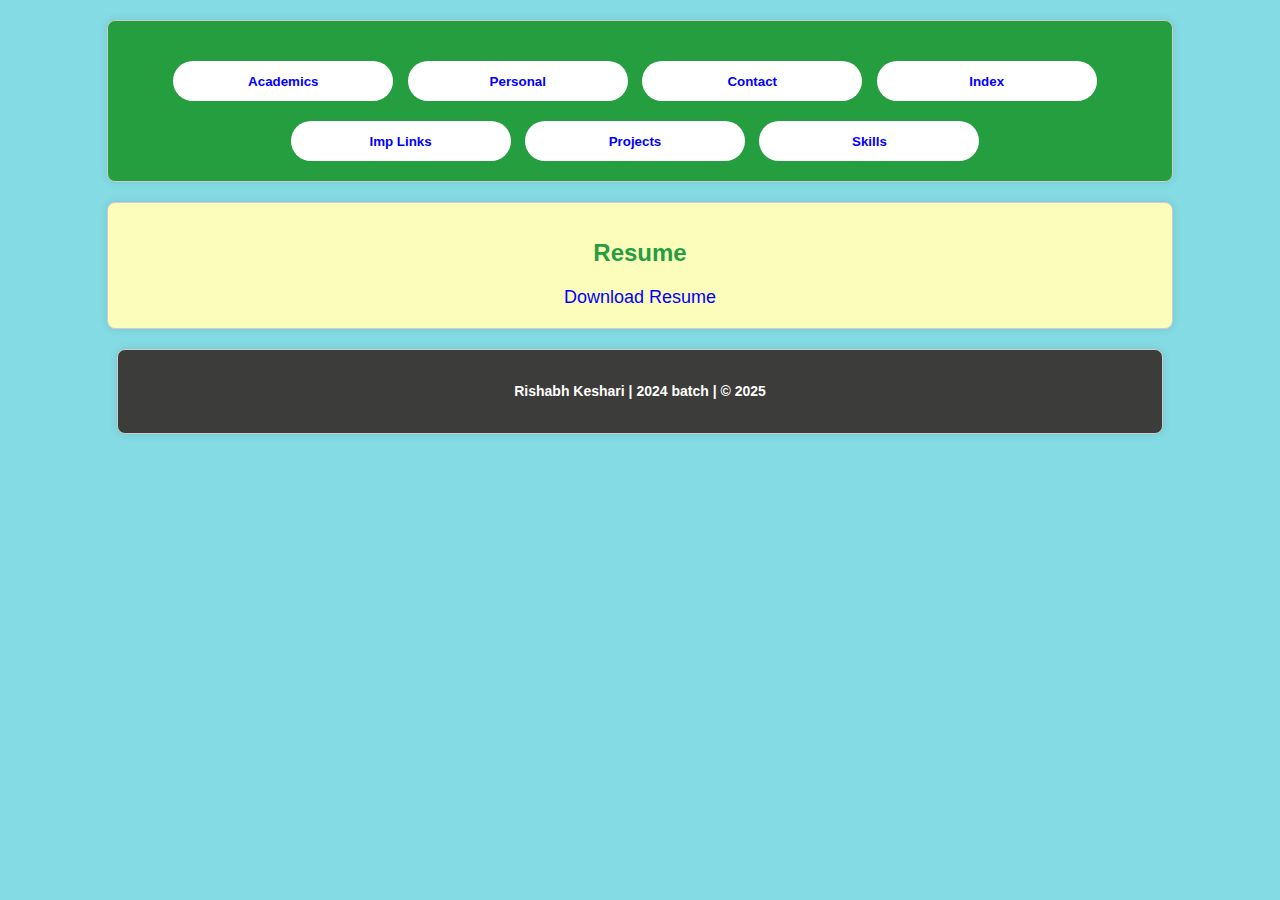
<file: templates/resume.html>
<!DOCTYPE html>
<html lang="en">
<head>
    <meta charset="UTF-8">
    <meta name="viewport" content="width=device-width, initial-scale=1.0">
    <title>Document</title>
    <link rel="stylesheet" href="/styles/resume.css">
</head>
<body>
   <div id="header">
        <button class="button-style">
        <a href="academics.html">Academics</a> 
        </button>
        <button class="button-style">
        <a href="personal.html">Personal</a> 
        </button>
        <button class="button-style">
        <a href="contact.html">Contact</a> 
        </button>
        <button class="button-style">
        <a href="index.html">Index</a>
        </button>
        <button class="button-style">
        <a href="update.html">Imp Links</a>
        </button>
         <button class="button-style">
        <a href="projects.html">Projects</a>
        </button>
        <button class="button-style">
        <a href="skills.html">Skills</a>
        </button>
    </div>
    <div id="main">
        <h1>Resume</h1>
        <a href="/documents/resume.pdf" download>Download Resume</a>
    </div>
    <div id="footer">
        <h5>Rishabh Keshari | 2024 batch | &copy; 2025</h5>
    </div>
</body>
</html>
</file>
<file: academics.css>
body {
    font-family: Arial, sans-serif;
    margin: 0;
    padding: 0;
    background-color: oklab(83.974% -0.07745 -0.03486);
    color: #000000;
}

#header, #main, #footer {
    width: 80%;
    margin: 20px auto;
    padding: 10px;
    border: 1px solid #ccc;
    background-color: #ffffff;
    box-shadow: 0 0 10px rgba(0, 0, 0, 0.1);
}

#header {
    background-color: #259e3f;
    text-align: center;
    padding: 20px;
    border-radius: 8px;
}

#header a {
    color: #0000ff;
    text-decoration: none;
    margin: 0 10px;
    font-weight: bold;
}

#header a:hover {
    text-decoration: underline;
}

#main {
    background-color: #fdfdbb;
    padding: 20px;
    border-radius: 8px;
    text-align: center;
}

table {
    width: 60%;
    margin: 0 auto;
    border-collapse: collapse;
    font-size: 18px;
}

th, td {
    padding: 12px;
    text-align: left;
    border: 1px solid #000000;
}

th {
    background-color: #259e3f;
    color: #ffffff;
}

td {
    background-color: #d5d7d2;
}

#footer {
    background-color: #3c3c3b;
    text-align: center;
    padding:8px;
    border-radius: 8px;
    font-size: 14px;
    color: #ffffff;
}

h1 {
    color: #259e3f;
    font-size: 24px;
}

h5 {
    color: #ffffff;
    font-size: 14px;
}


.button-style{
    background-color:white;
    color:yellow;
    border:none;
    cursor:pointer;
    font-weight:bold;
    height:40px;
    width:220px;
    border-radius:26px;
    margin-right:10px;
    margin-top:20px;
    transition:2s;
  }
</file>
<file: styles/blog.css>
:root{
      --bg: #0b0f14;
      --card: #121822;
      --muted: #90a4b8;
      --text: #e7edf5;
      --acc: #6ea8fe;
      --acc-2:#9bffd6;
      --danger:#ff6b6b;
      --shadow: 0 10px 30px rgba(0,0,0,.25);
      --radius: 18px;
    }
    *{box-sizing:border-box}
    html,body{height:100%}
    body{margin:0;font:16px/1.6 Inter, system-ui, -apple-system, Segoe UI, Roboto, Helvetica, Arial, "Apple Color Emoji","Segoe UI Emoji";background:linear-gradient(180deg,#0b0f14,#0b0f14 60%,#0c121a);color:var(--text)}
    .wrap{max-width:1100px;margin:32px auto;padding:0 20px}

    header{display:flex;gap:16px;align-items:center;justify-content:space-between;margin-bottom:22px}
    .title{display:flex;align-items:center;gap:12px}
    .title h1{font-size:28px;margin:0}
    .pill{padding:6px 10px;border-radius:999px;background:#0f1520;border:1px solid #1b2433;font-size:12px;color:var(--muted)}

    .grid{display:grid;grid-template-columns:380px 1fr;gap:24px}
    @media (max-width: 980px){.grid{grid-template-columns:1fr}}

    .card{background:var(--card);border:1px solid #1a2230;border-radius:var(--radius);box-shadow:var(--shadow)}
    .card h2{margin:0 0 12px 0;font-size:18px}
    .card .head{padding:16px 18px;border-bottom:1px solid #1b2331;display:flex;align-items:center;justify-content:space-between}
    .card .body{padding:18px}

    label{display:block;font-weight:600;margin:10px 0 6px}
    input[type="text"], input[type="file"], textarea{width:100%;background:#0f1520;border:1px solid #1b2331;color:var(--text);border-radius:12px;padding:10px 12px}
    textarea{min-height:140px;resize:vertical}

    .row{display:flex;gap:10px}
    .row > *{flex:1}

    .btn{appearance:none;border:none;border-radius:12px;padding:10px 14px;color:#07101a;background:linear-gradient(180deg,var(--acc),#4d8dff);font-weight:700;cursor:pointer;box-shadow:0 6px 16px rgba(110,168,254,.35)}
    .btn.secondary{background:#111827;color:var(--text);border:1px solid #1f2937;box-shadow:none}
    .btn.ghost{background:transparent;color:var(--text);border:1px dashed #2a3950}
    .btn.danger{background:linear-gradient(180deg,#ff8f8f,var(--danger));color:#1b0000}
    .btn:disabled{opacity:.55;cursor:not-allowed}

    .toolbar{display:flex;flex-wrap:wrap;gap:8px}

    .posts{display:grid;grid-template-columns:repeat(2, 1fr);gap:18px;padding:18px}
    @media (max-width: 760px){.posts{grid-template-columns:1fr}}

    .post{background:linear-gradient(180deg,#111827,#0f1520);border:1px solid #1b2433;border-radius:16px;overflow:hidden;display:flex;flex-direction:column}
    .post[draggable="true"]{cursor:grab}
    .post.dragging{opacity:.6}
    .thumb{aspect-ratio:16/9;background:#0b111a;border-bottom:1px solid #1b2433;display:grid;place-items:center;overflow:hidden}
    .thumb img{width:100%;height:100%;object-fit:cover}
    .post .content{padding:14px 16px}
    .post h3{margin:0 0 6px 0;font-size:18px}
    .meta{color:var(--muted);font-size:12px;margin-bottom:10px}
    .post .actions{display:flex;gap:8px;padding:14px 16px;border-top:1px solid #1b2433;margin-top:auto}

    .empty{color:var(--muted);padding:26px;border:1px dashed #2a3950;border-radius:12px;text-align:center}

    .ads{padding:12px;border:1px dashed #394a66;border-radius:12px;background:#0e1622;color:#9fb5cc}

    .footer{display:flex;flex-wrap:wrap;gap:10px;align-items:center;justify-content:space-between;padding:14px 18px;border-top:1px solid #1b2331;color:var(--muted)}
    .link{color:#a8c7ff;text-decoration:none}
    .link:hover{text-decoration:underline}
    #header {
  display: flex;
  flex-wrap: wrap;
  gap: 10px;
  margin: 20px 0;
}

#header .nav-btn {
  background: #4CAF50;
  border: none;
  border-radius: 6px;
  padding: 10px 18px;
  cursor: pointer;
  transition: background 0.3s;
}

#header .nav-btn:hover {
  background: #45a049;
}

#header .nav-btn a {
  color: #fff;
  text-decoration: none;
  font-weight: 500;
}
</file>
<file: templates/contact.css>
body {
    font-family: Arial, sans-serif;
    margin: 0;
    padding: 0;
    background-color: oklab(83.974% -0.07745 -0.03486);
    color: #000000;
}

#header, #main, #footer {
    width: 80%;
    margin: 20px auto;
    padding: 10px;
    border: 1px solid #ccc;
    background-color: #ffffff;
    box-shadow: 0 0 10px rgba(0, 0, 0, 0.1);
}

#header {
    background-color: #259e3f;
    text-align: center;
    padding: 20px;
    border-radius: 8px;
}

#header a {
    color: #0000ff;
    text-decoration: none;
    margin: 0 10px;
    font-weight: bold;
}

#header a:hover {
    text-decoration: underline;
}

#main {
    background-color: #fdfdbb;
    padding: 20px;
    border-radius: 8px;
    text-align: center;
}

address {
    font-style: normal;
    line-height: 1.6;
    font-size: 18px;
    color: #000000;
}

#footer {
    background-color: #3c3c3b;
    text-align: center;
    padding: 10px;
    border-radius: 8px;
    font-size: 14px;
    color: #ffffff;
}

h1 {
    color: #259e3f;
    font-size: 24px;
}

h5 {
    color: #ffffff;
    font-size: 14px;
}
.button-style{
    background-color:white;
    color:yellow;
    border:none;
    cursor:pointer;
    font-weight:bold;
    height:40px;
    width:220px;
    border-radius:26px;
    margin-right:10px;
    margin-top:20px;
    transition:2s;
  }
</file>
<file: templates/personal.css>
body {
    font-family: Arial, sans-serif;
    margin: 0;
    padding: 0;
      background-color: oklab(83.974% -0.07745 -0.03486);
    color: #000000;
}

#header,  #footer {
    width: 80%;
    margin: 20px auto;
    padding: 10px;
    border: 1px solid #ccc;
    background-color: #ffffff;
    box-shadow: 0 0 10px rgba(0, 0, 0, 0.1);
}
#main {
    width: 80%;
    margin: 20px auto;
    padding: 20px;
    border: 1px solid #ccc;
    background-color: #fdfdbb;
    box-shadow: 0 0 10px rgba(0, 0, 0, 0.1);
}
img {
  max-width: 100%;
  height: auto;
}

#header {
    background-color: #259e3f;
    text-align: center;
    padding: 20px;
    border-radius: 8px;
}

#header a {
    color: #0000ff;
    text-decoration: none;
    margin: 0 10px;
    font-weight: bold;
}

#header a:hover {
    text-decoration: underline;
}

#main {
    background-color: #fdfdbb;
    padding: 20px;
    border-radius: 8px;
    text-align: center;
}

#main img {
    margin: 10px;
    border: 1px solid #ccc;
    box-shadow: 0 0 5px rgba(0, 0, 0, 0.1);
}

#main a {
    display: block;
    margin-top: 20px;
    font-size: 18px;
    color: #0000ff;
    text-decoration: none;
}

#main a:hover {
    text-decoration: underline;
}

#footer {
    background-color: #3c3c3b;
    text-align: center;
    padding: 10px;
    border-radius: 8px;
    font-size: 14px;
    color: #ffffff;
}

h1 {
    color: #259e3f;
    font-size: 24px;
}

h5 {
    color: #ffffff;
    font-size: 14px;
}
.button-style{
    background-color:white;
    color:yellow;
    border:none;
    cursor:pointer;
    font-weight:bold;
    height:40px;
    width:220px;
    border-radius:26px;
    margin-right:10px;
    margin-top:20px;
    transition:2s;
  }
</file>
<file: templates/projects.css>
body {
  margin: 0;
  font-family: 'Segoe UI', sans-serif;
  background-color: #f4f4f4;
  color: #333;
}

header {
  background-color: #007BFF;
  color: white;
  padding: 30px 20px;
  text-align: center;
}

header h1 {
  margin: 0;
  font-size: 2.5em;
}

header p {
  margin-top: 10px;
  font-size: 1.2em;
}

.projects {
  padding: 40px 20px;
  max-width: 900px;
  margin: auto;
}

.projects h2 {
  text-align: center;
  margin-bottom: 30px;
  font-size: 2em;
}

.project-card {
  background-color: white;
  border-radius: 8px;
  padding: 20px;
  margin-bottom: 20px;
  box-shadow: 0 4px 8px rgba(0,0,0,0.1);
}

.project-card h3 {
  margin-top: 0;
  color: #007BFF;
}

.project-card a {
  display: inline-block;
  margin-top: 10px;
  color: #007BFF;
  text-decoration: none;
  font-weight: bold;
}

.project-card a:hover {
  text-decoration: underline;
}

footer {
  text-align: center;
  padding: 20px;
  background-color: #222;
  color: white;
}
.button-style{
    background-color:white;
    color:yellow;
    border:none;
    cursor:pointer;
    font-weight:bold;
    height:40px;
    width:220px;
    border-radius:26px;
    margin-right:10px;
    margin-top:20px;
    transition:2s;
  }
</file>
<file: styles/resume.css>
body {
    font-family: Arial, sans-serif;
    margin: 0;
    padding: 0;
    background-color: oklab(83.974% -0.07745 -0.03486);
    color: #000000;
}

#header, #main, #footer {
    width: 80%;
    margin: 20px auto;
    padding: 10px;
    border: 1px solid #ccc;
    background-color: #ffffff;
    box-shadow: 0 0 10px rgba(0, 0, 0, 0.1);
}

#header {
    background-color: #259e3f;
    text-align: center;
    padding: 20px;
    border-radius: 8px;
}

#header a {
    color: #0000ff;
    text-decoration: none;
    margin: 0 10px;
    font-weight: bold;
}

#header a:hover {
    text-decoration: underline;
}

#main {
    background-color: #fdfdbb;
    padding: 20px;
    border-radius: 8px;
    text-align: center;
}

#main a {
    display: block;
    margin-top: 20px;
    font-size: 18px;
    color: #0000ff;
    text-decoration: none;
}

#main a:hover {
    text-decoration: underline;
}

#footer {
    background-color: #3c3c3b;
    text-align: center;
    padding: 10px;
    border-radius: 8px;
    font-size: 14px;
    color: #ffffff;
}

h1 {
    color: #259e3f;
    font-size: 24px;
}

h5 {
    color: #ffffff;
    font-size: 14px;
}
.button-style{
    background-color:white;
    color:yellow;
    border:none;
    cursor:pointer;
    font-weight:bold;
    height:40px;
    width:220px;
    border-radius:26px;
    margin-right:10px;
    margin-top:20px;
    transition:2s;
  }
</file>
<file: templates/skills.css>
:root{
      --bg: #0f1221;
      --card: #171a2b;
      --text: #e8eaf6;
      --muted: #b9c0d9;
      --accent: #6c7cff;
      --accent-2: #00d1ff;
      --ring: rgba(108,124,255,.5);
    }
    *{box-sizing:border-box}
    html,body{height:100%}
    body{
      margin:0; font-family: system-ui,-apple-system,Segoe UI,Roboto,Ubuntu,Cantarell,Noto Sans,"Helvetica Neue",Arial,"Apple Color Emoji","Segoe UI Emoji";
      background: radial-gradient(1200px 800px at 10% -10%, #1b1f38 10%, transparent 60%),
                  radial-gradient(1200px 800px at 110% 10%, #19203a 10%, transparent 60%),
                  var(--bg);
      color:var(--text);
      line-height:1.6;
    }
    .wrap{max-width:1000px; margin:0 auto; padding:24px}

    header{
      display:flex; align-items:center; justify-content:space-between; gap:16px; flex-wrap:wrap; margin:10px 0 24px;
    }
    .brand{
      display:flex; align-items:center; gap:14px;
    }
    .logo{
      width:48px; height:48px; border-radius:14px; background:linear-gradient(135deg, var(--accent), var(--accent-2));
      display:grid; place-items:center; color:white; font-weight:800; letter-spacing:.5px; box-shadow:0 10px 30px rgba(0,0,0,.25);
    }
    .title{margin:0}
    .title small{display:block; color:var(--muted); font-weight:500}

    .actions{display:flex; gap:10px}
    .btn{
      appearance:none; border:1px solid rgba(255,255,255,.15); background:transparent; color:var(--text);
      padding:10px 14px; border-radius:14px; cursor:pointer; transition:.2s ease; text-decoration:none; font-weight:600;
    }
    .btn:hover{background:rgba(255,255,255,.06); border-color:rgba(255,255,255,.25)}
    .btn.primary{background:linear-gradient(135deg, var(--accent), var(--accent-2)); border:none; color:#0b0e1a}
    .btn.primary:hover{filter:brightness(1.05)}

    .grid{
      display:grid; grid-template-columns: repeat(auto-fit, minmax(230px,1fr)); gap:16px;
    }
    .card{
      background: linear-gradient(180deg, rgba(255,255,255,.02), rgba(255,255,255,.01)), var(--card);
      border:1px solid rgba(255,255,255,.08); border-radius:18px; padding:18px; position:relative; overflow:hidden;
      transition: transform .18s ease, box-shadow .18s ease, border-color .18s ease;
    }
    .card:hover{ transform: translateY(-3px); border-color: rgba(108,124,255,.45); box-shadow: 0 10px 30px rgba(0,0,0,.25), 0 0 0 6px var(--ring); }
    .card h3{margin:0 0 6px}
    .card p{margin:0 0 12px; color:var(--muted)}
    .card a.link{
      display:inline-flex; align-items:center; gap:8px; text-decoration:none; font-weight:700; color:var(--text);
      padding:8px 10px; border-radius:10px; border:1px solid rgba(255,255,255,.12);
    }
    .card a.link:hover{background:rgba(255,255,255,.06)}

    .tag{
      position:absolute; top:12px; right:-34px; transform:rotate(24deg);
      background:linear-gradient(135deg, var(--accent), var(--accent-2)); color:#0b0e1a;
      font-weight:800; padding:6px 42px; border-radius:8px; font-size:.8rem; box-shadow:0 6px 18px rgba(0,0,0,.25);
    }

    footer{margin:28px 0 8px; color:var(--muted); font-size:.95rem}
    .muted{color:var(--muted)}
    code{background:rgba(255,255,255,.08); padding:2px 6px; border-radius:8px}

    @media (max-width:480px){
      .actions{width:100%}
      .btn{flex:1; text-align:center}
    }
</file>
<file: styles/academics.css>
body {
    font-family: Arial, sans-serif;
    margin: 0;
    padding: 0;
    background-color: oklab(83.974% -0.07745 -0.03486);
    color: #000000;
}

#header, #main, #footer {
    width: 80%;
    margin: 20px auto;
    padding: 10px;
    border: 1px solid #ccc;
    background-color: #ffffff;
    box-shadow: 0 0 10px rgba(0, 0, 0, 0.1);
}

#header {
    background-color: #259e3f;
    text-align: center;
    padding: 20px;
    border-radius: 8px;
}

#header a {
    color: #0000ff;
    text-decoration: none;
    margin: 0 10px;
    font-weight: bold;
}

#header a:hover {
    text-decoration: underline;
}

#main {
    background-color: #fdfdbb;
    padding: 20px;
    border-radius: 8px;
    text-align: center;
}

table {
    width: 60%;
    margin: 0 auto;
    border-collapse: collapse;
    font-size: 18px;
}

th, td {
    padding: 12px;
    text-align: left;
    border: 1px solid #000000;
}

th {
    background-color: #259e3f;
    color: #ffffff;
}

td {
    background-color: #d5d7d2;
}

#footer {
    background-color: #3c3c3b;
    text-align: center;
    padding:8px;
    border-radius: 8px;
    font-size: 14px;
    color: #ffffff;
}

h1 {
    color: #259e3f;
    font-size: 24px;
}

h5 {
    color: #ffffff;
    font-size: 14px;
}


.button-style{
    background-color:white;
    color:yellow;
    border:none;
    cursor:pointer;
    font-weight:bold;
    height:40px;
    width:220px;
    border-radius:26px;
    margin-right:10px;
    margin-top:20px;
    transition:2s;
  }
</file>
<file: styles/contact.css>
body {
    font-family: Arial, sans-serif;
    margin: 0;
    padding: 0;
    background-color: oklab(83.974% -0.07745 -0.03486);
    color: #000000;
}

#header, #main, #footer {
    width: 80%;
    margin: 20px auto;
    padding: 10px;
    border: 1px solid #ccc;
    background-color: #ffffff;
    box-shadow: 0 0 10px rgba(0, 0, 0, 0.1);
}

#header {
    background-color: #259e3f;
    text-align: center;
    padding: 20px;
    border-radius: 8px;
}

#header a {
    color: #0000ff;
    text-decoration: none;
    margin: 0 10px;
    font-weight: bold;
}

#header a:hover {
    text-decoration: underline;
}

#main {
    background-color: #fdfdbb;
    padding: 20px;
    border-radius: 8px;
    text-align: center;
}

address {
    font-style: normal;
    line-height: 1.6;
    font-size: 18px;
    color: #000000;
}

#footer {
    background-color: #3c3c3b;
    text-align: center;
    padding: 10px;
    border-radius: 8px;
    font-size: 14px;
    color: #ffffff;
}

h1 {
    color: #259e3f;
    font-size: 24px;
}

h5 {
    color: #ffffff;
    font-size: 14px;
}
.button-style{
    background-color:white;
    color:yellow;
    border:none;
    cursor:pointer;
    font-weight:bold;
    height:40px;
    width:220px;
    border-radius:26px;
    margin-right:10px;
    margin-top:20px;
    transition:2s;
  }
</file>
<file: styles/personal.css>
body {
    font-family: Arial, sans-serif;
    margin: 0;
    padding: 0;
      background-color: oklab(83.974% -0.07745 -0.03486);
    color: #000000;
}

#header,  #footer {
    width: 80%;
    margin: 20px auto;
    padding: 10px;
    border: 1px solid #ccc;
    background-color: #ffffff;
    box-shadow: 0 0 10px rgba(0, 0, 0, 0.1);
}
#main {
    width: 80%;
    margin: 20px auto;
    padding: 20px;
    border: 1px solid #ccc;
    background-color: #fdfdbb;
    box-shadow: 0 0 10px rgba(0, 0, 0, 0.1);
}
img {
  max-width: 100%;
  height: auto;
}

#header {
    background-color: #259e3f;
    text-align: center;
    padding: 20px;
    border-radius: 8px;
}

#header a {
    color: #0000ff;
    text-decoration: none;
    margin: 0 10px;
    font-weight: bold;
}

#header a:hover {
    text-decoration: underline;
}

#main {
    background-color: #fdfdbb;
    padding: 20px;
    border-radius: 8px;
    text-align: center;
}

#main img {
    margin: 10px;
    border: 1px solid #ccc;
    box-shadow: 0 0 5px rgba(0, 0, 0, 0.1);
}

#main a {
    display: block;
    margin-top: 20px;
    font-size: 18px;
    color: #0000ff;
    text-decoration: none;
}

#main a:hover {
    text-decoration: underline;
}

#footer {
    background-color: #3c3c3b;
    text-align: center;
    padding: 10px;
    border-radius: 8px;
    font-size: 14px;
    color: #ffffff;
}

h1 {
    color: #259e3f;
    font-size: 24px;
}

h5 {
    color: #ffffff;
    font-size: 14px;
}
.button-style{
    background-color:white;
    color:yellow;
    border:none;
    cursor:pointer;
    font-weight:bold;
    height:40px;
    width:220px;
    border-radius:26px;
    margin-right:10px;
    margin-top:20px;
    transition:2s;
  }
</file>
<file: styles/projects.css>
body {
  margin: 0;
  font-family: 'Segoe UI', sans-serif;
  background-color: #f4f4f4;
  color: #333;
}

header {
  background-color: #007BFF;
  color: white;
  padding: 30px 20px;
  text-align: center;
}

header h1 {
  margin: 0;
  font-size: 2.5em;
}

header p {
  margin-top: 10px;
  font-size: 1.2em;
}

.projects {
  padding: 40px 20px;
  max-width: 900px;
  margin: auto;
}

.projects h2 {
  text-align: center;
  margin-bottom: 30px;
  font-size: 2em;
}

.project-card {
  background-color: white;
  border-radius: 8px;
  padding: 20px;
  margin-bottom: 20px;
  box-shadow: 0 4px 8px rgba(0,0,0,0.1);
}

.project-card h3 {
  margin-top: 0;
  color: #007BFF;
}

.project-card a {
  display: inline-block;
  margin-top: 10px;
  color: #007BFF;
  text-decoration: none;
  font-weight: bold;
}

.project-card a:hover {
  text-decoration: underline;
}

footer {
  text-align: center;
  padding: 20px;
  background-color: #222;
  color: white;
}
.button-style{
    background-color:white;
    color:yellow;
    border:none;
    cursor:pointer;
    font-weight:bold;
    height:40px;
    width:220px;
    border-radius:26px;
    margin-right:10px;
    margin-top:20px;
    transition:2s;
  }
</file>
